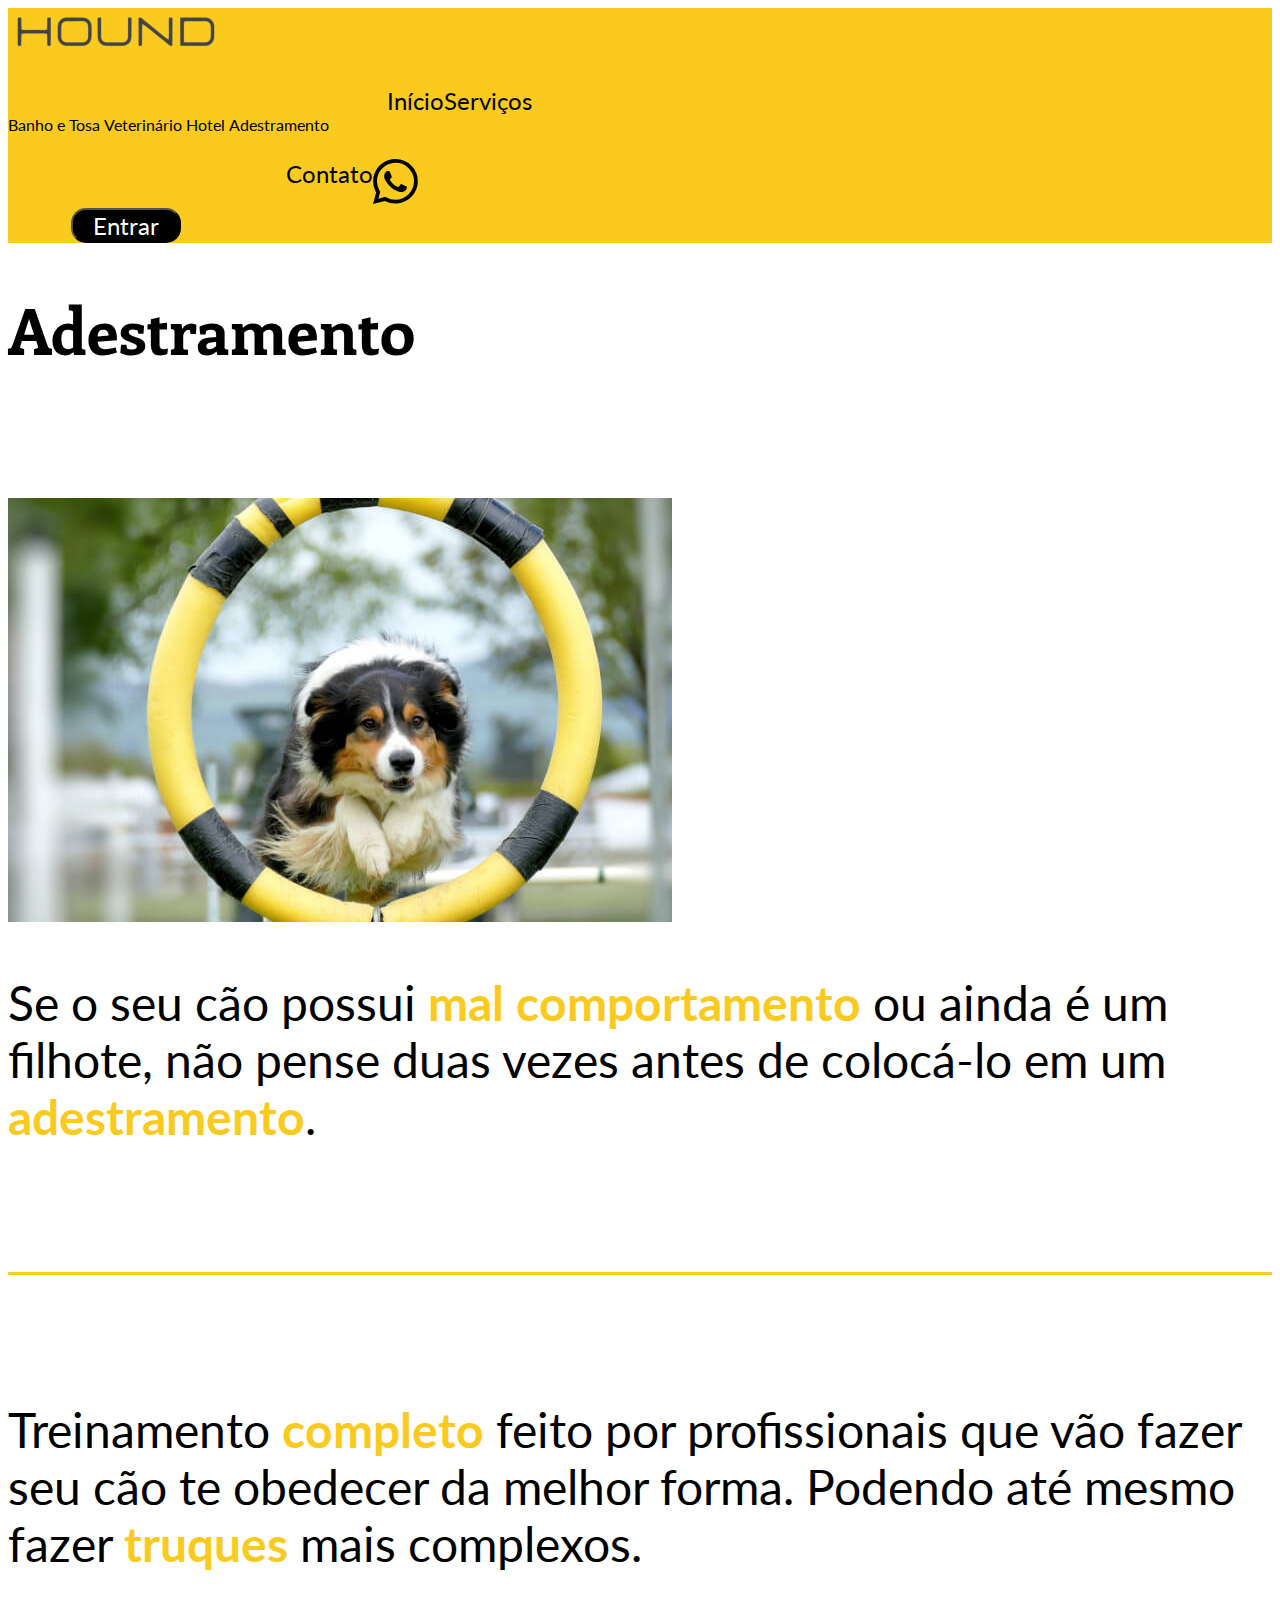
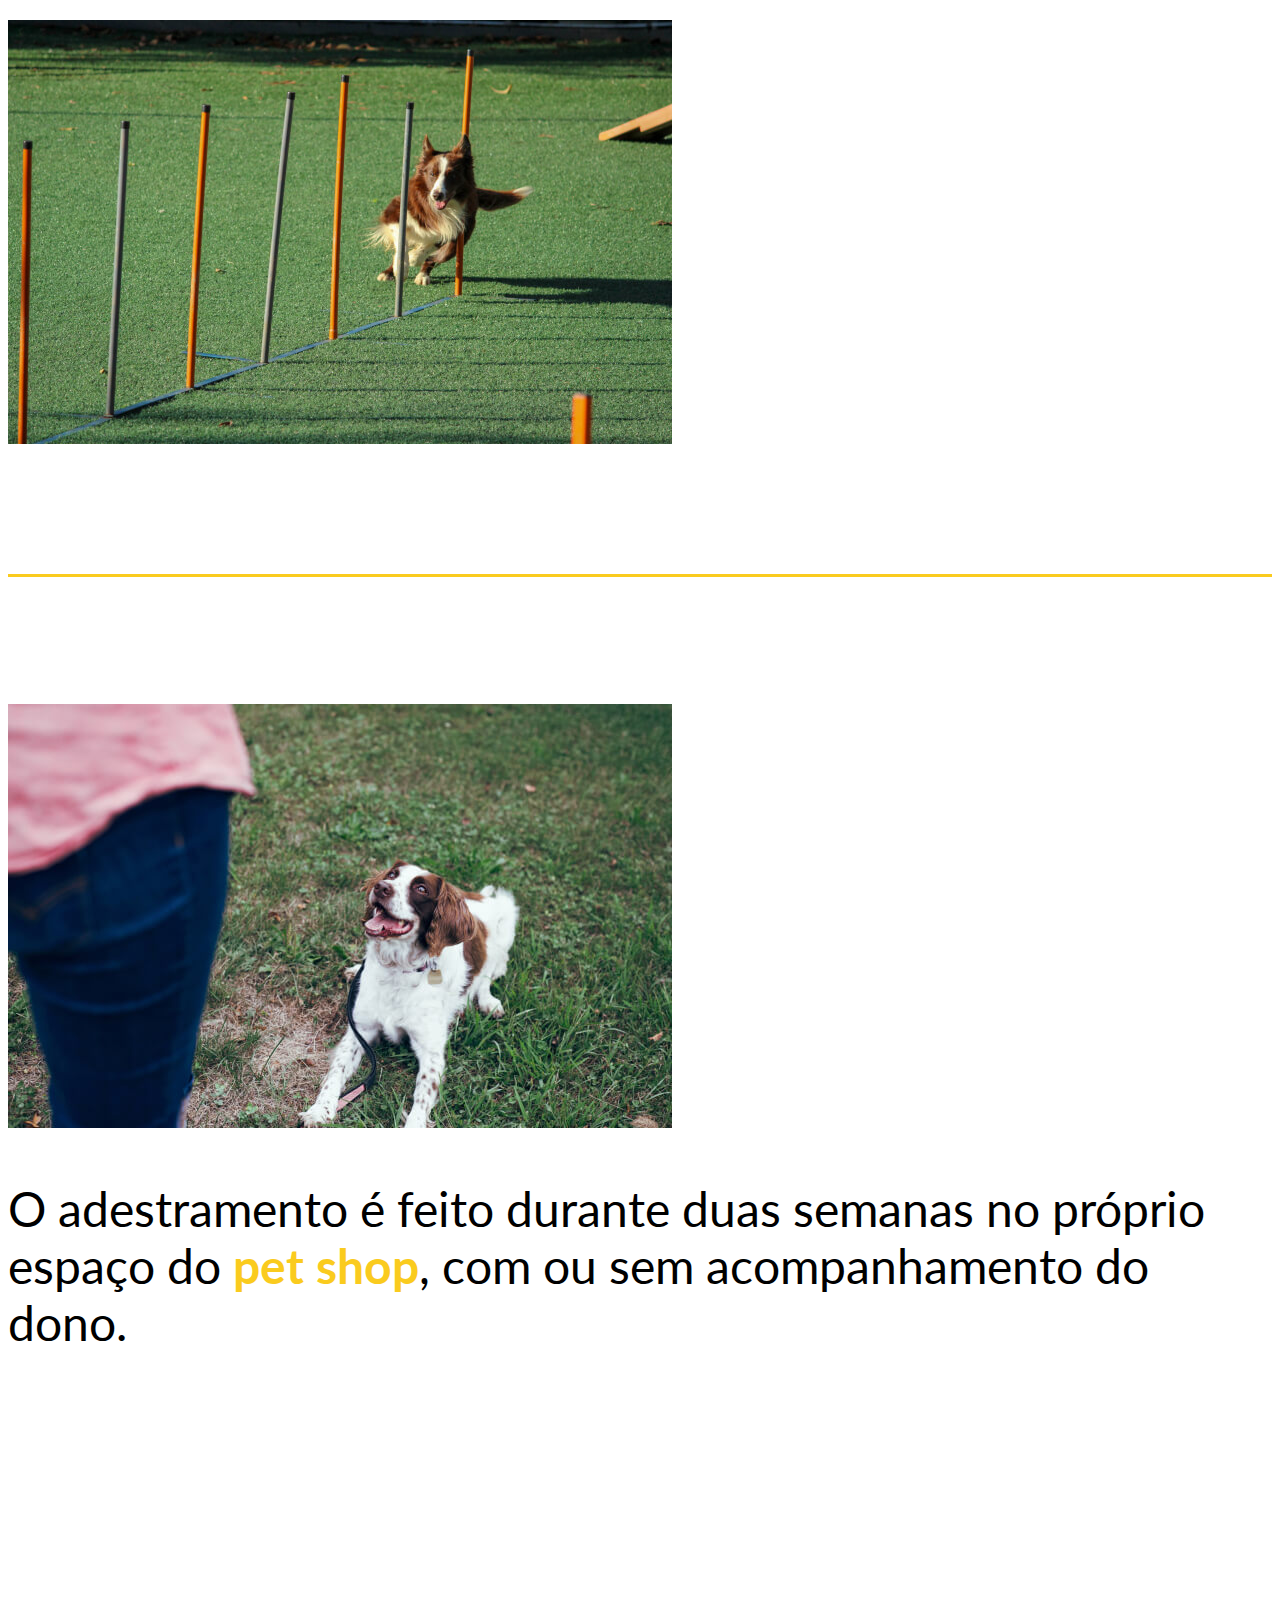
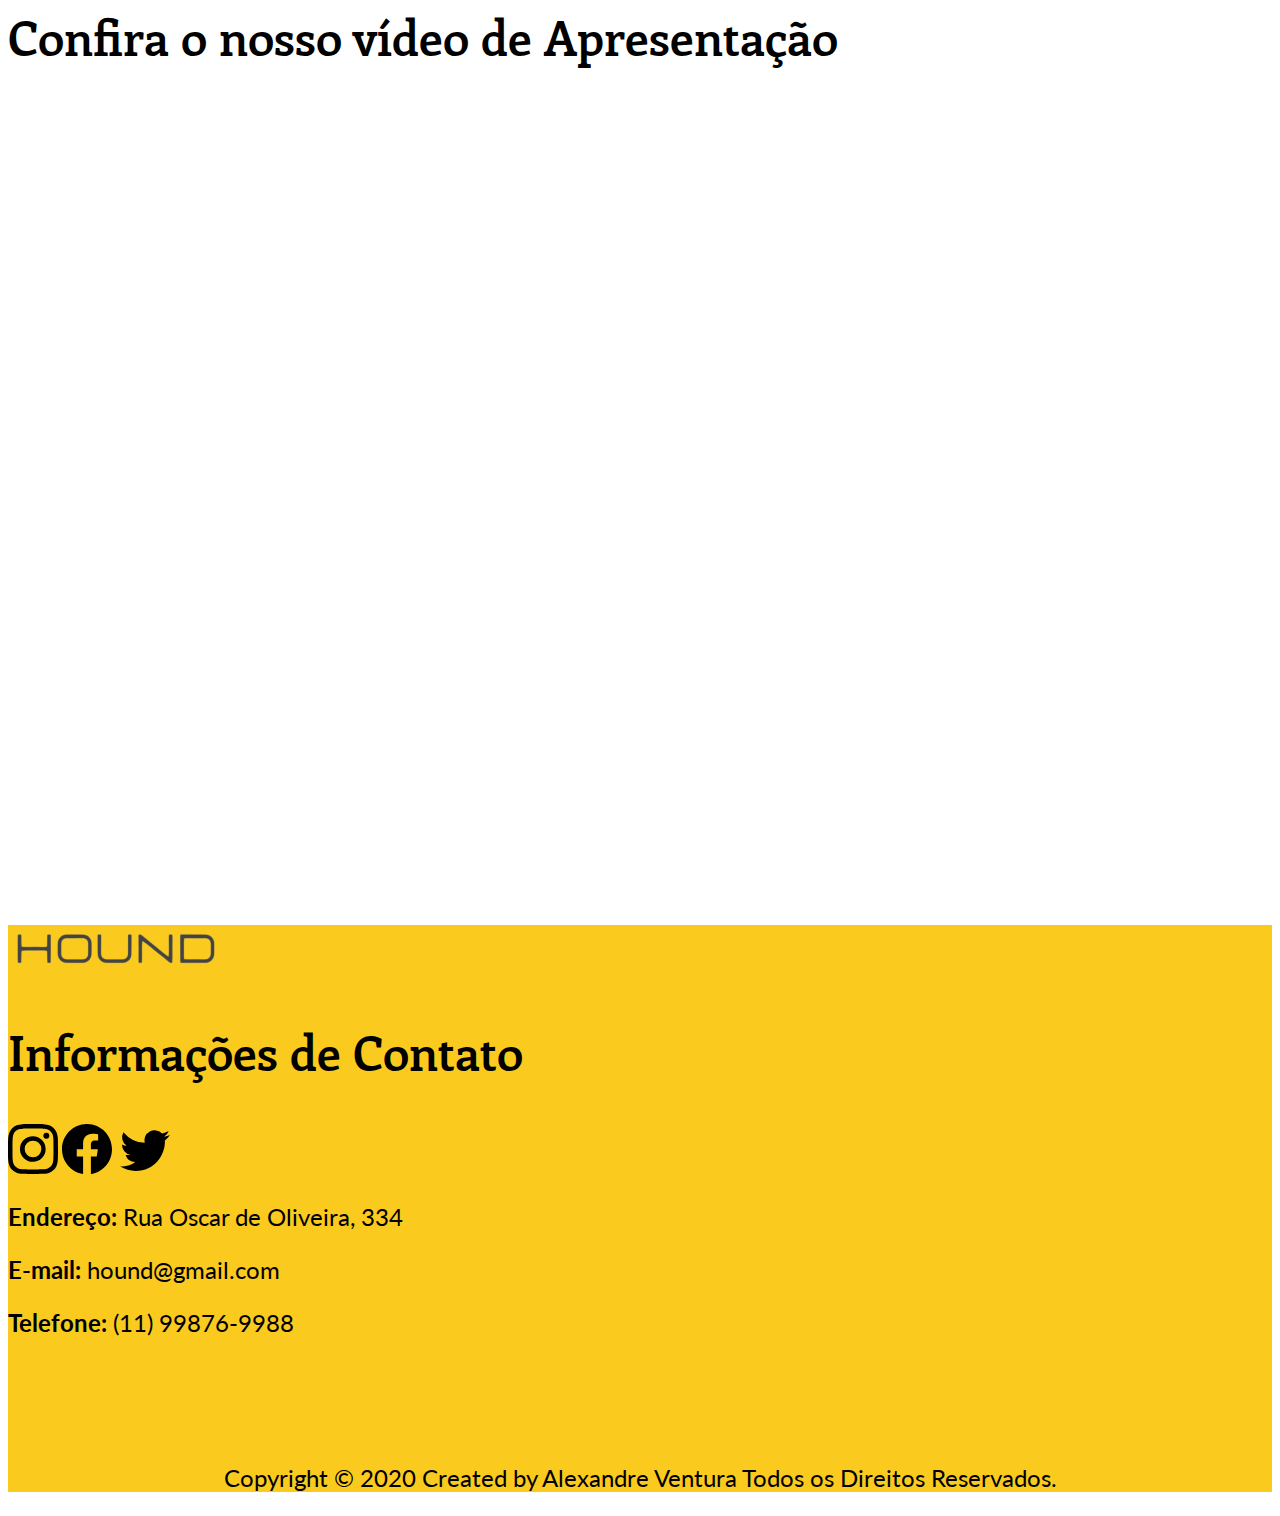
<file: adestramento.html>
<!DOCTYPE html>
<html lang="pt-br">
<head>
    <meta charset="UTF-8">
    <meta http-equiv="X-UA-Compatible" content="IE=edge">
    <meta name="viewport" content="width=device-width, initial-scale=1.0">
    <!-- CSS Bootstrap -->
    <link href="https://cdn.jsdelivr.net/npm/bootstrap@5.1.3/dist/css/bootstrap.min.css" rel="stylesheet" integrity="sha384-1BmE4kWBq78iYhFldvKuhfTAU6auU8tT94WrHftjDbrCEXSU1oBoqyl2QvZ6jIW3" crossorigin="anonymous">
    <!-- JavaScript Bootstrap -->
    <script src="https://cdn.jsdelivr.net/npm/bootstrap@5.1.3/dist/js/bootstrap.bundle.min.js" integrity="sha384-ka7Sk0Gln4gmtz2MlQnikT1wXgYsOg+OMhuP+IlRH9sENBO0LRn5q+8nbTov4+1p" crossorigin="anonymous"></script>
    <!-- Icons Bootstrap -->
    <link rel="stylesheet" href="https://cdn.jsdelivr.net/npm/bootstrap-icons@1.7.2/font/bootstrap-icons.css">
    <!-- CSS Externo -->
    <link rel="stylesheet" href="style.css">
    <link rel="shortcut icon" type="imagex/png" href="Shortcut.jpg">
    <title>Hound</title>
</head>
<body>

    <!-- Header -->
    <div id="header" class="container-fluid">
        <div class="row">
            <div class="col-lg-4 col-sm-12 col-12">
                <img src="Logo.png" alt="Logo" class="my-4 ms-4">
            </div>
            <div class="col-lg-4 col-sm-12 col-12">
                <div class="row my-4">

                    <div class="col">
                        <p class="mt-2" style="padding-left: 30%;"><a id="nav" href="index.html">Início</a></p>
                    </div>

                    <div class="col">
                        <div class="nav-item dropdown">
                            <a id="ul" class="nav-link dropdown-toggle" data-bs-toggle="dropdown" href="#">Serviços</a>
                            <div class="dropdown-menu">
                              <a id="li" class="dropdown-item" href="banho.html">Banho e Tosa</a>
                              <a id="li" class="dropdown-item" href="veterinário.html">Veterinário</a>
                              <a id="li" class="dropdown-item" href="hotel.html">Hotel</a>
                              <a id="li" class="dropdown-item" href="adestramento.html">Adestramento</a>
                            </div>
                        </div>
                    </div>

                    <div class="col">
                        <p class="mt-2" style=" padding-left: 22%;"><a id="nav" href="contato.html">Contato</a></p>
                    </div>

                </div>
            </div>
            <div style="padding-left: 15%;" class="col-lg-2 col-sm-6 col-6 my-4">
                <a id="icon" href="https://whats.link/" target="_blank"><svg xmlns="http://www.w3.org/2000/svg" width="45" height="45" fill="currentColor" class="bi bi-whatsapp" viewBox="0 0 16 16">
                    <path d="M13.601 2.326A7.854 7.854 0 0 0 7.994 0C3.627 0 .068 3.558.064 7.926c0 1.399.366 2.76 1.057 3.965L0 16l4.204-1.102a7.933 7.933 0 0 0 3.79.965h.004c4.368 0 7.926-3.558 7.93-7.93A7.898 7.898 0 0 0 13.6 2.326zM7.994 14.521a6.573 6.573 0 0 1-3.356-.92l-.24-.144-2.494.654.666-2.433-.156-.251a6.56 6.56 0 0 1-1.007-3.505c0-3.626 2.957-6.584 6.591-6.584a6.56 6.56 0 0 1 4.66 1.931 6.557 6.557 0 0 1 1.928 4.66c-.004 3.639-2.961 6.592-6.592 6.592zm3.615-4.934c-.197-.099-1.17-.578-1.353-.646-.182-.065-.315-.099-.445.099-.133.197-.513.646-.627.775-.114.133-.232.148-.43.05-.197-.1-.836-.308-1.592-.985-.59-.525-.985-1.175-1.103-1.372-.114-.198-.011-.304.088-.403.087-.088.197-.232.296-.346.1-.114.133-.198.198-.33.065-.134.034-.248-.015-.347-.05-.099-.445-1.076-.612-1.47-.16-.389-.323-.335-.445-.34-.114-.007-.247-.007-.38-.007a.729.729 0 0 0-.529.247c-.182.198-.691.677-.691 1.654 0 .977.71 1.916.81 2.049.098.133 1.394 2.132 3.383 2.992.47.205.84.326 1.129.418.475.152.904.129 1.246.08.38-.058 1.171-.48 1.338-.943.164-.464.164-.86.114-.943-.049-.084-.182-.133-.38-.232z"/>
                  </svg></a>
            </div>
            <div style="padding-left: 5%;" class="col-lg-2 col-sm-6 col-6 my-4">
                <Button>Entrar</Button>
            </div>
        </div>
    </div>

    <!-- Main -->
    <div id="" class="container">
        <div class="row mt-5">
            <div class="col">
                <h1 class="text-center">Adestramento</h1>
            </div>
        </div>
        <div style="margin-top: 10%;" class="row">
            <div class="col">
                <img src="Foto-A-1.jpg" alt="A-1">
            </div>
            <div class="col">
                <h3 class="py-5">Se o seu cão possui <strong style="color: #FACB1E;">mal comportamento</strong> ou ainda é um filhote, não  pense duas vezes antes de colocá-lo em um <strong style="color: #FACB1E;">adestramento</strong>.</h3>
            </div>
        </div>
        <div class="row">
            <div class="col">
                <hr style="border: none; height: 3px; background-color: #FACB1E; opacity: 100%; margin-top: 10%;">
            </div>
        </div>
        <div style="margin-top: 10%;" class="row">
            <div class="col">
                <h3 class="py-5">Treinamento <strong style="color: #FACB1E;">completo</strong> feito por profissionais que vão fazer seu cão te obedecer da melhor forma. Podendo até mesmo fazer <strong style="color: #FACB1E;">truques</strong> mais complexos.</h3>
            </div>
            <div class="col">
                <img src="Foto-A-2.jpg" alt="A-2">
            </div>
        </div>
        <div class="row">
            <div class="col">
                <hr style="border: none; height: 3px; background-color: #FACB1E; opacity: 100%; margin-top: 10%;">
            </div>
        </div>
        <div style="margin-top: 10%;" class="row">
            <div class="col">
                <img src="Foto-A-3.jpg" alt="A-3">
            </div>
            <div class="col">
                <h3 class="py-5">O adestramento é feito durante duas semanas no próprio espaço do <strong style="color: #FACB1E;">pet shop</strong>, com ou sem acompanhamento do dono.</h3>
            </div>
        </div>
        <div style="margin-top: 20%;" class="row text-center">
            <div class="col">
                <h2>Confira o nosso vídeo de Apresentação</h2>
            </div>
        </div>
        <div style="margin-top: 10%;" class="row">
            <div class="col text-center">
                <iframe width="80%" height="600px" src="https://www.youtube.com/embed/hpODz1wAF_k" title="YouTube video player" frameborder="0" allow="accelerometer; autoplay; clipboard-write; encrypted-media; gyroscope; picture-in-picture" allowfullscreen></iframe>
            </div>
        </div>
    </div>

    <!-- Informações de Contato -->
    <div id="informação-contato-f" class="container-fluid">
    <div id="informação-contato" class="container">
        <div style="margin-top: 10%;" class="row">
            <div class="col-lg-6 col-sm-12 col-12 mt-5">
                <img src="Logo.png" alt="Logo">
            </div>
            <div class="col-lg-6 col-sm-12 col-12 mt-5">
                <h2>Informações de Contato</h2>
            </div>
        </div>
        <div class="row">
            <div class="col-lg-6 col-sm-12 col-12 mt-5">
                <a id="icon" href="https://instagram.com/zuck?utm_medium=copy_link" target="_blank"><svg xmlns="http://www.w3.org/2000/svg" width="50" height="50" fill="currentColor" class="bi bi-instagram me-4" viewBox="0 0 16 16">
                    <path d="M8 0C5.829 0 5.556.01 4.703.048 3.85.088 3.269.222 2.76.42a3.917 3.917 0 0 0-1.417.923A3.927 3.927 0 0 0 .42 2.76C.222 3.268.087 3.85.048 4.7.01 5.555 0 5.827 0 8.001c0 2.172.01 2.444.048 3.297.04.852.174 1.433.372 1.942.205.526.478.972.923 1.417.444.445.89.719 1.416.923.51.198 1.09.333 1.942.372C5.555 15.99 5.827 16 8 16s2.444-.01 3.298-.048c.851-.04 1.434-.174 1.943-.372a3.916 3.916 0 0 0 1.416-.923c.445-.445.718-.891.923-1.417.197-.509.332-1.09.372-1.942C15.99 10.445 16 10.173 16 8s-.01-2.445-.048-3.299c-.04-.851-.175-1.433-.372-1.941a3.926 3.926 0 0 0-.923-1.417A3.911 3.911 0 0 0 13.24.42c-.51-.198-1.092-.333-1.943-.372C10.443.01 10.172 0 7.998 0h.003zm-.717 1.442h.718c2.136 0 2.389.007 3.232.046.78.035 1.204.166 1.486.275.373.145.64.319.92.599.28.28.453.546.598.92.11.281.24.705.275 1.485.039.843.047 1.096.047 3.231s-.008 2.389-.047 3.232c-.035.78-.166 1.203-.275 1.485a2.47 2.47 0 0 1-.599.919c-.28.28-.546.453-.92.598-.28.11-.704.24-1.485.276-.843.038-1.096.047-3.232.047s-2.39-.009-3.233-.047c-.78-.036-1.203-.166-1.485-.276a2.478 2.478 0 0 1-.92-.598 2.48 2.48 0 0 1-.6-.92c-.109-.281-.24-.705-.275-1.485-.038-.843-.046-1.096-.046-3.233 0-2.136.008-2.388.046-3.231.036-.78.166-1.204.276-1.486.145-.373.319-.64.599-.92.28-.28.546-.453.92-.598.282-.11.705-.24 1.485-.276.738-.034 1.024-.044 2.515-.045v.002zm4.988 1.328a.96.96 0 1 0 0 1.92.96.96 0 0 0 0-1.92zm-4.27 1.122a4.109 4.109 0 1 0 0 8.217 4.109 4.109 0 0 0 0-8.217zm0 1.441a2.667 2.667 0 1 1 0 5.334 2.667 2.667 0 0 1 0-5.334z"/>
                  </svg></a>
                  <a id="icon" href="https://www.facebook.com/zuck" target="_blank"><svg xmlns="http://www.w3.org/2000/svg" width="50" height="50" fill="currentColor" class="bi bi-facebook me-4" viewBox="0 0 16 16">
                    <path d="M16 8.049c0-4.446-3.582-8.05-8-8.05C3.58 0-.002 3.603-.002 8.05c0 4.017 2.926 7.347 6.75 7.951v-5.625h-2.03V8.05H6.75V6.275c0-2.017 1.195-3.131 3.022-3.131.876 0 1.791.157 1.791.157v1.98h-1.009c-.993 0-1.303.621-1.303 1.258v1.51h2.218l-.354 2.326H9.25V16c3.824-.604 6.75-3.934 6.75-7.951z"/>
                  </svg></a>
                  <a id="icon" href="https://twitter.com/Meta" target="_blank"><svg xmlns="http://www.w3.org/2000/svg" width="58" height="50" fill="currentColor" class="bi bi-twitter" viewBox="0 0 16 16">
                    <path d="M5.026 15c6.038 0 9.341-5.003 9.341-9.334 0-.14 0-.282-.006-.422A6.685 6.685 0 0 0 16 3.542a6.658 6.658 0 0 1-1.889.518 3.301 3.301 0 0 0 1.447-1.817 6.533 6.533 0 0 1-2.087.793A3.286 3.286 0 0 0 7.875 6.03a9.325 9.325 0 0 1-6.767-3.429 3.289 3.289 0 0 0 1.018 4.382A3.323 3.323 0 0 1 .64 6.575v.045a3.288 3.288 0 0 0 2.632 3.218 3.203 3.203 0 0 1-.865.115 3.23 3.23 0 0 1-.614-.057 3.283 3.283 0 0 0 3.067 2.277A6.588 6.588 0 0 1 .78 13.58a6.32 6.32 0 0 1-.78-.045A9.344 9.344 0 0 0 5.026 15z"/>
                  </svg></a>
            </div>
            <div class="col-lg-6 col-sm-12 col-12 mt-5">
                <p><strong>Endereço:</strong> Rua Oscar de Oliveira, 334</p>
                <p><strong>E-mail:</strong> hound@gmail.com</p>
                <p><strong>Telefone:</strong> (11) 99876-9988</p>
            </div>
        </div>
        <div class="row">
            <div id="Copyright" class="col-lg-12 col-sm-12 col-12">
                <p>Copyright © 2020 Created by Alexandre Ventura Todos os Direitos Reservados.</p>
            </div>
        </div>
    </div>
</div>
</body>
</html>
</file>
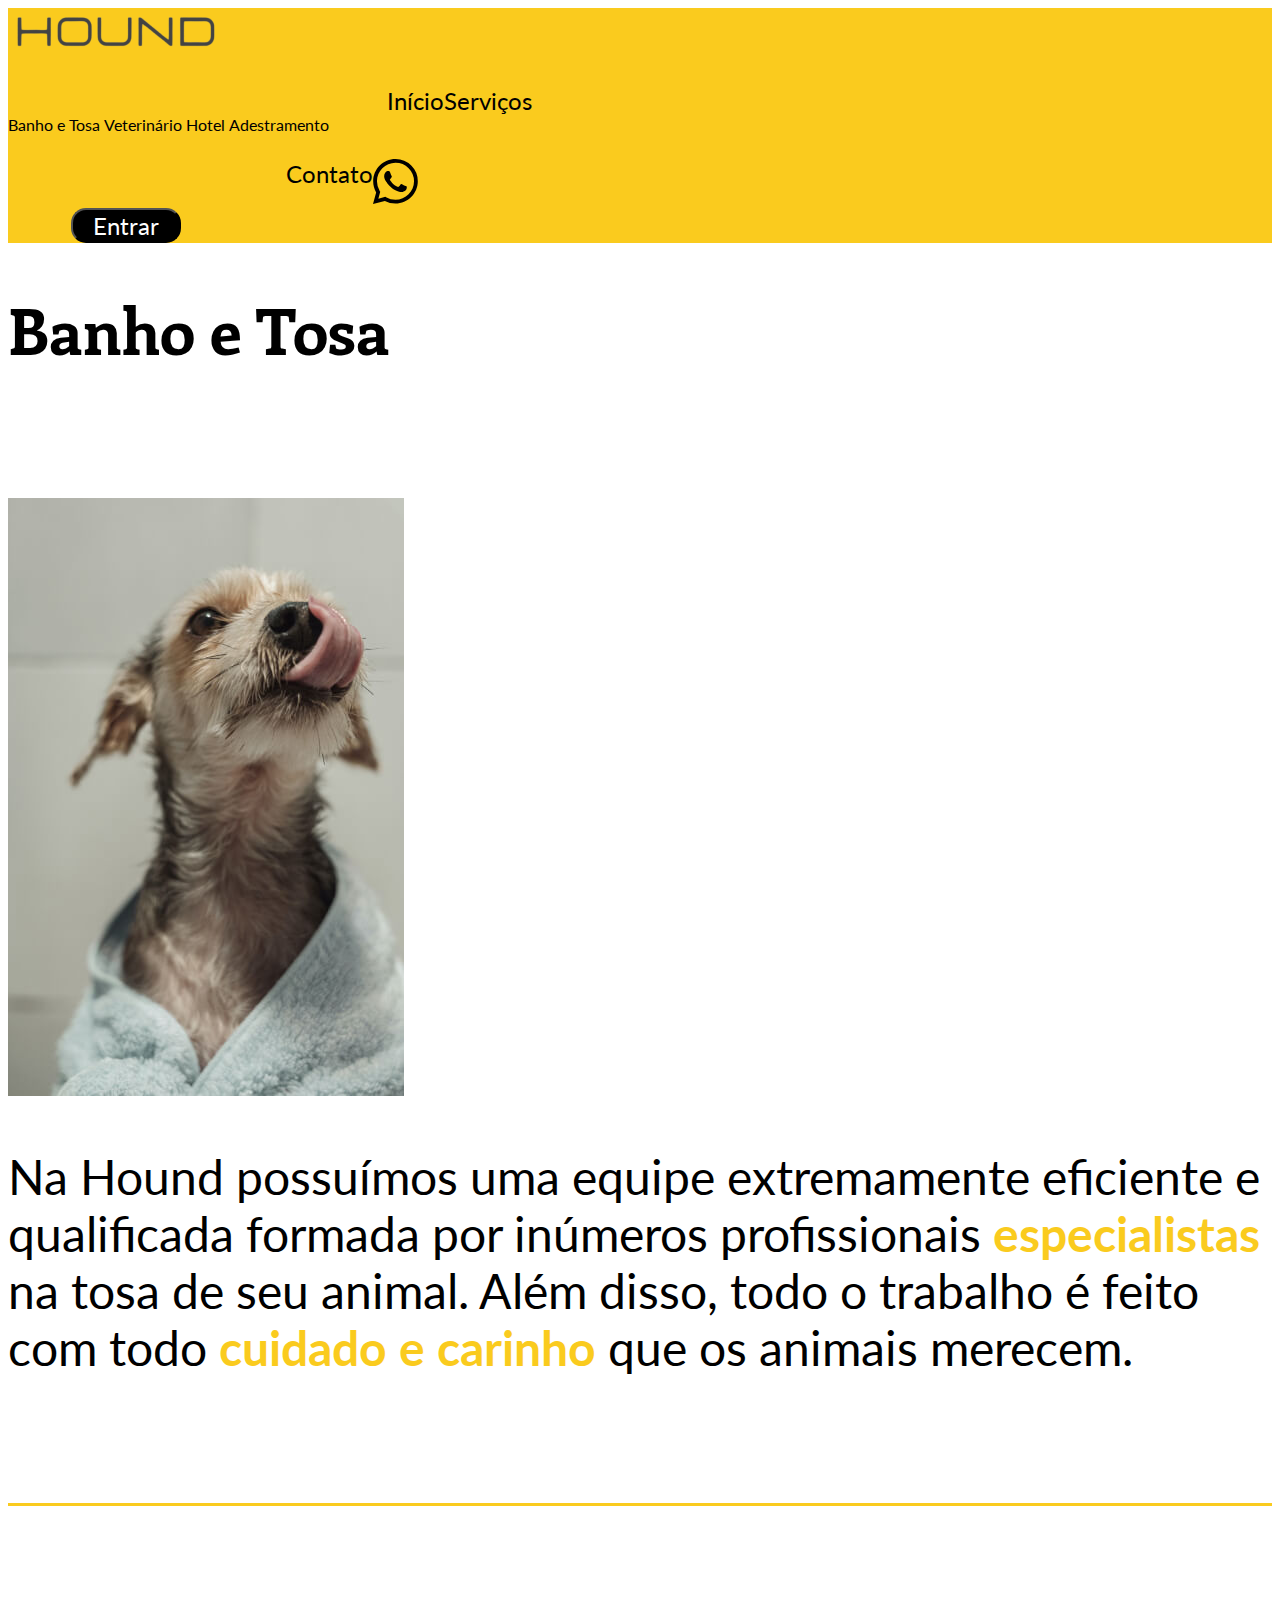
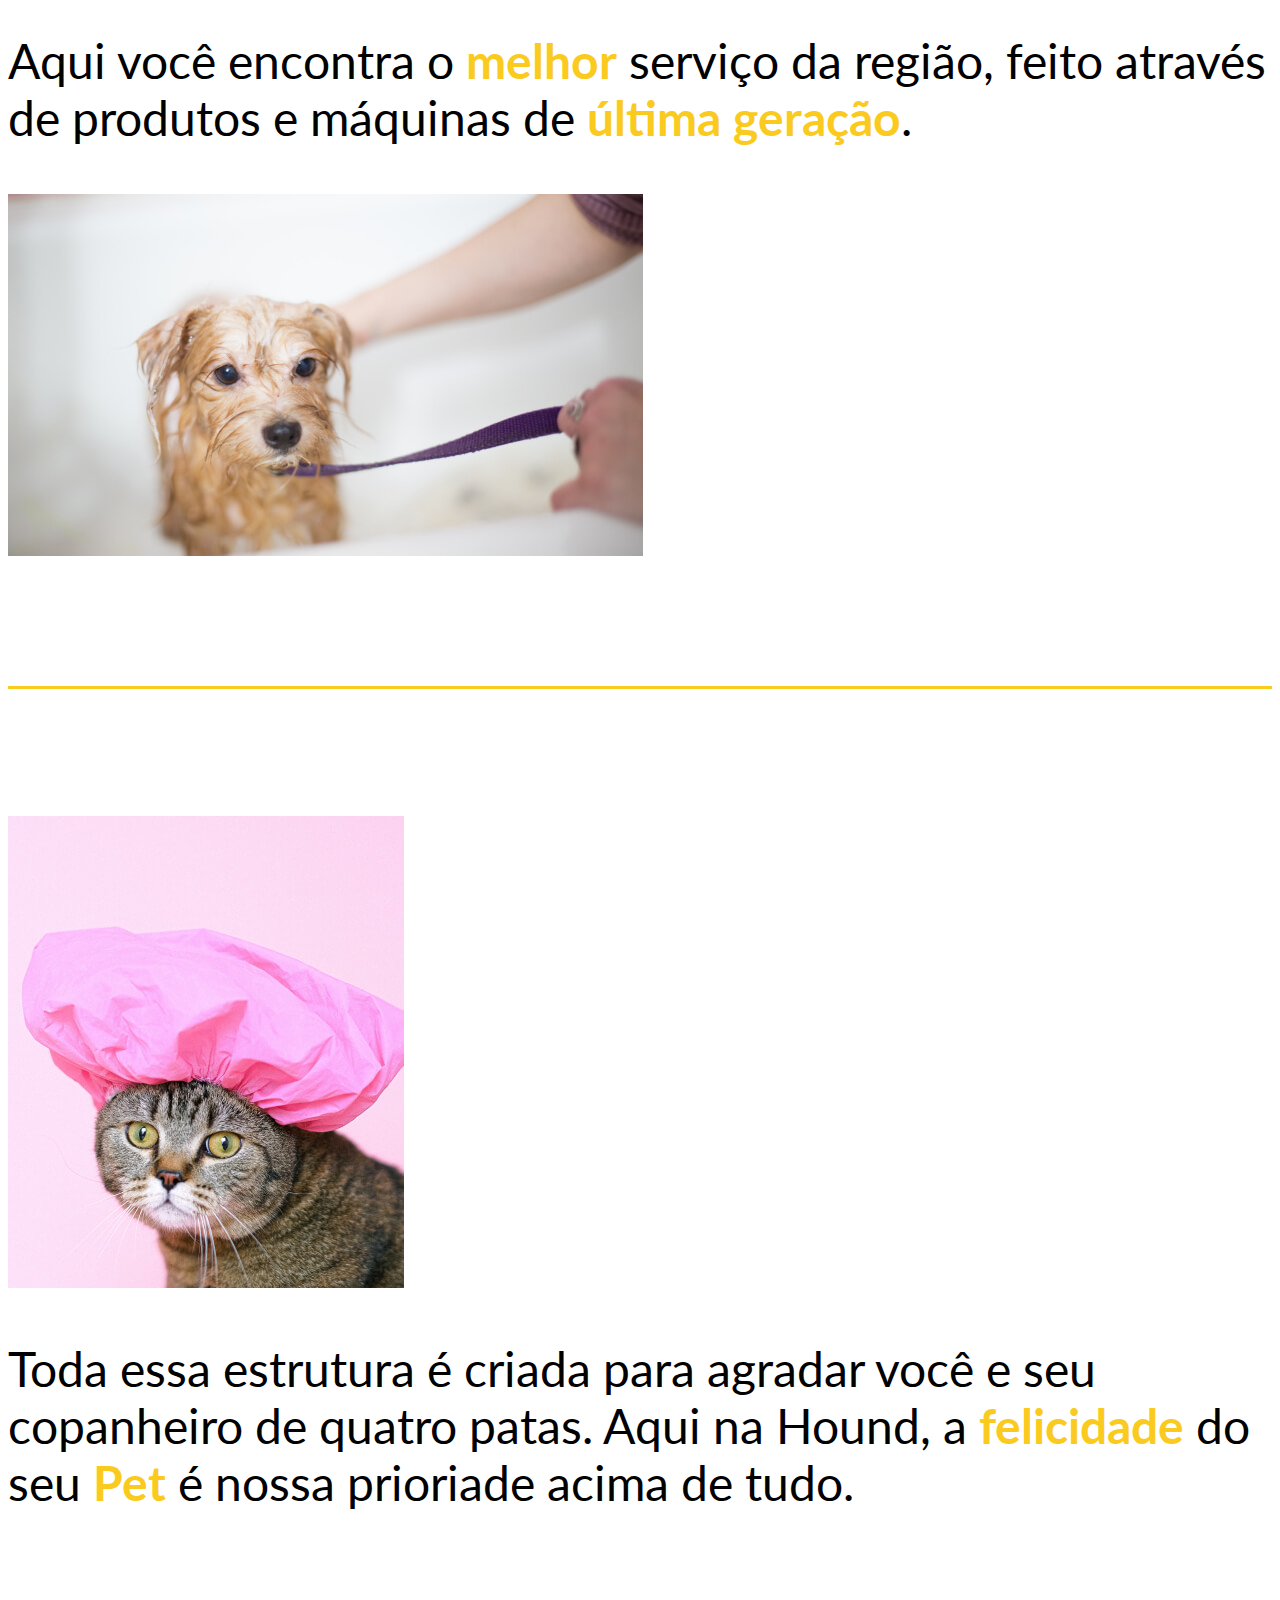
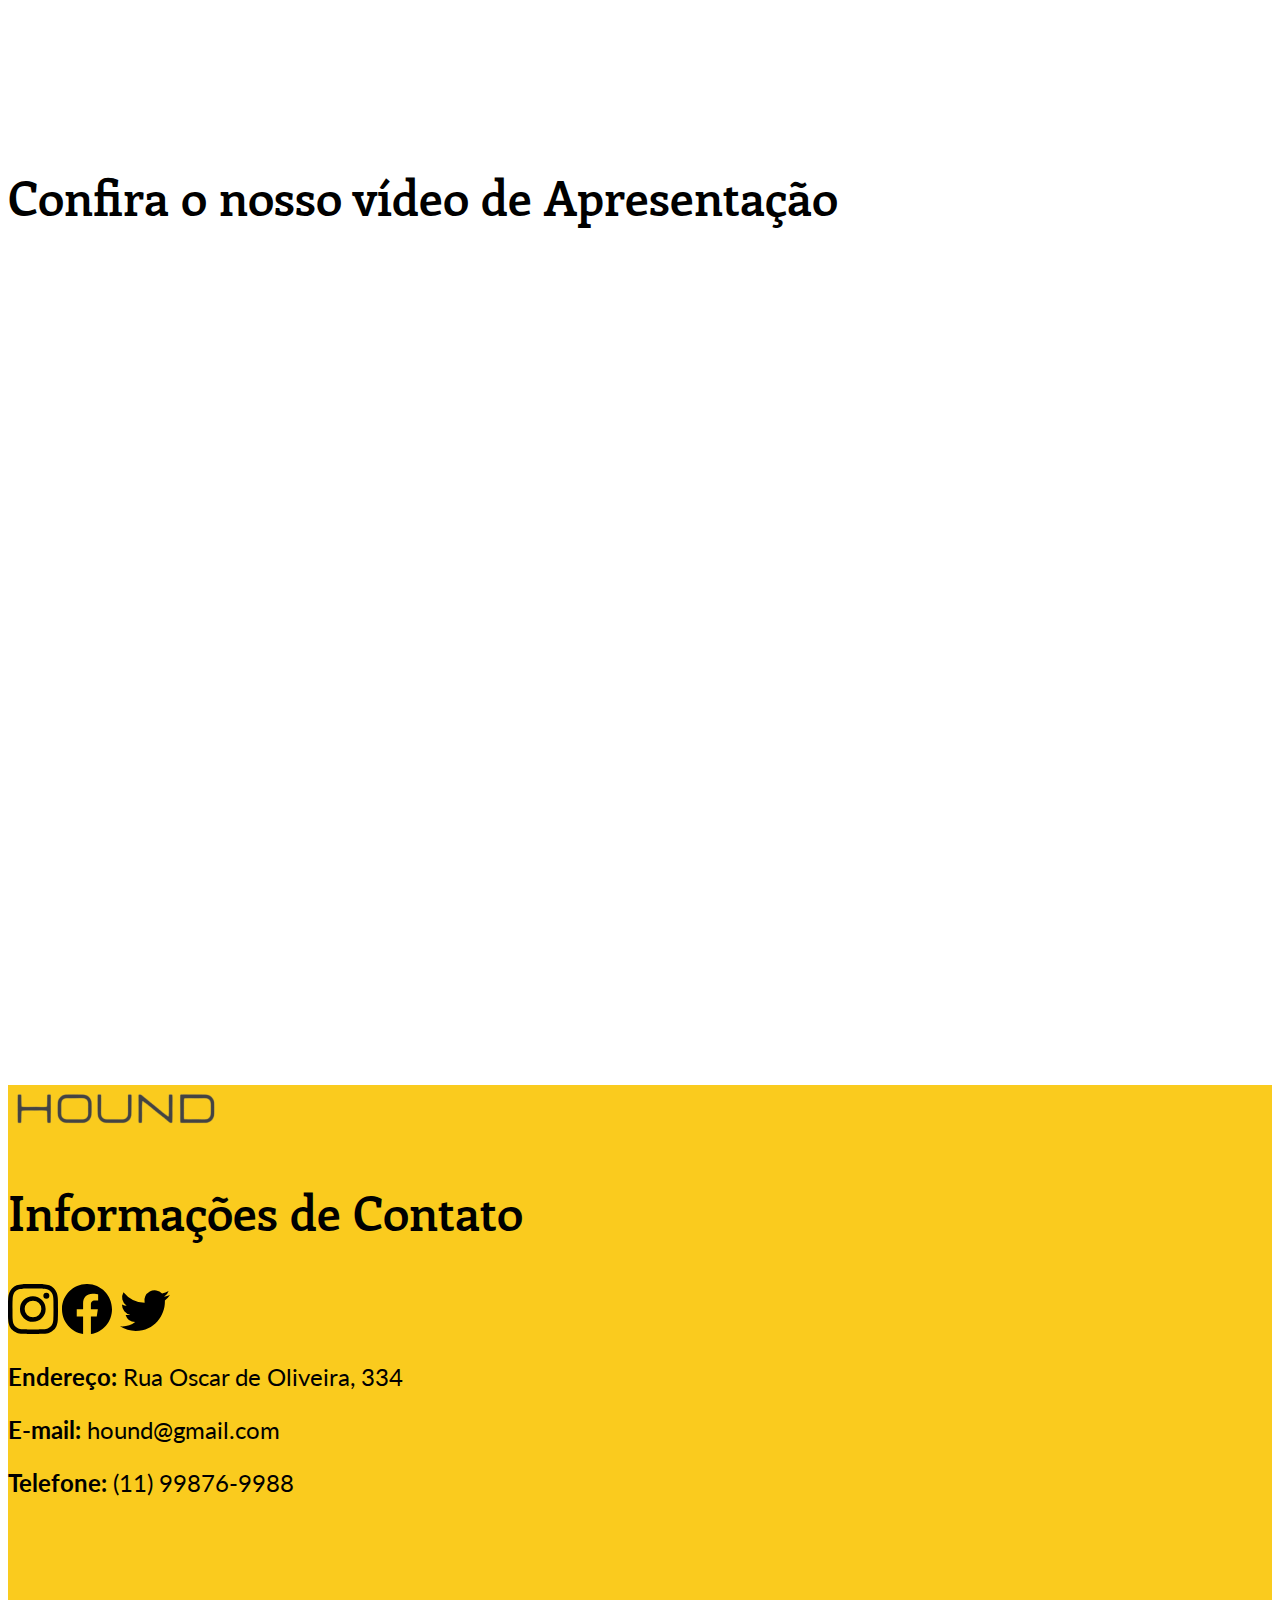
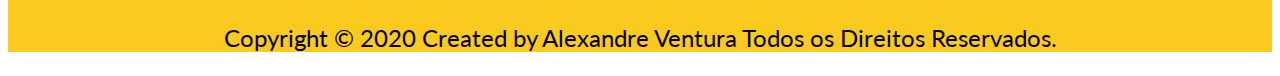
<file: banho.html>
<!DOCTYPE html>
<html lang="pt-br">
<head>
    <meta charset="UTF-8">
    <meta http-equiv="X-UA-Compatible" content="IE=edge">
    <meta name="viewport" content="width=device-width, initial-scale=1.0">
    <!-- CSS Bootstrap -->
    <link href="https://cdn.jsdelivr.net/npm/bootstrap@5.1.3/dist/css/bootstrap.min.css" rel="stylesheet" integrity="sha384-1BmE4kWBq78iYhFldvKuhfTAU6auU8tT94WrHftjDbrCEXSU1oBoqyl2QvZ6jIW3" crossorigin="anonymous">
    <!-- JavaScript Bootstrap -->
    <script src="https://cdn.jsdelivr.net/npm/bootstrap@5.1.3/dist/js/bootstrap.bundle.min.js" integrity="sha384-ka7Sk0Gln4gmtz2MlQnikT1wXgYsOg+OMhuP+IlRH9sENBO0LRn5q+8nbTov4+1p" crossorigin="anonymous"></script>
    <!-- Icons Bootstrap -->
    <link rel="stylesheet" href="https://cdn.jsdelivr.net/npm/bootstrap-icons@1.7.2/font/bootstrap-icons.css">
    <!-- CSS Externo -->
    <link rel="stylesheet" href="style.css">
    <link rel="shortcut icon" type="imagex/png" href="Shortcut.jpg">
    <title>Hound</title>
</head>
<body>

    <!-- Header -->
    <div id="header" class="container-fluid">
        <div class="row">
            <div class="col-lg-4 col-sm-12 col-12">
                <img src="Logo.png" alt="Logo" class="my-4 ms-4">
            </div>
            <div class="col-lg-4 col-sm-12 col-12">
                <div class="row my-4">

                    <div class="col">
                        <p class="mt-2" style="padding-left: 30%;"><a id="nav" href="index.html">Início</a></p>
                    </div>

                    <div class="col">
                        <div class="nav-item dropdown">
                            <a id="ul" class="nav-link dropdown-toggle" data-bs-toggle="dropdown" href="#">Serviços</a>
                            <div class="dropdown-menu">
                              <a id="li" class="dropdown-item" href="banho.html">Banho e Tosa</a>
                              <a id="li" class="dropdown-item" href="veterinário.html">Veterinário</a>
                              <a id="li" class="dropdown-item" href="hotel.html">Hotel</a>
                              <a id="li" class="dropdown-item" href="adestramento.html">Adestramento</a>
                            </div>
                        </div>
                    </div>

                    <div class="col">
                        <p class="mt-2" style=" padding-left: 22%;"><a id="nav" href="contato.html">Contato</a></p>
                    </div>

                </div>
            </div>
            <div style="padding-left: 15%;" class="col-lg-2 col-sm-6 col-6 my-4">
                <a id="icon" href="https://whats.link/" target="_blank"><svg xmlns="http://www.w3.org/2000/svg" width="45" height="45" fill="currentColor" class="bi bi-whatsapp" viewBox="0 0 16 16">
                    <path d="M13.601 2.326A7.854 7.854 0 0 0 7.994 0C3.627 0 .068 3.558.064 7.926c0 1.399.366 2.76 1.057 3.965L0 16l4.204-1.102a7.933 7.933 0 0 0 3.79.965h.004c4.368 0 7.926-3.558 7.93-7.93A7.898 7.898 0 0 0 13.6 2.326zM7.994 14.521a6.573 6.573 0 0 1-3.356-.92l-.24-.144-2.494.654.666-2.433-.156-.251a6.56 6.56 0 0 1-1.007-3.505c0-3.626 2.957-6.584 6.591-6.584a6.56 6.56 0 0 1 4.66 1.931 6.557 6.557 0 0 1 1.928 4.66c-.004 3.639-2.961 6.592-6.592 6.592zm3.615-4.934c-.197-.099-1.17-.578-1.353-.646-.182-.065-.315-.099-.445.099-.133.197-.513.646-.627.775-.114.133-.232.148-.43.05-.197-.1-.836-.308-1.592-.985-.59-.525-.985-1.175-1.103-1.372-.114-.198-.011-.304.088-.403.087-.088.197-.232.296-.346.1-.114.133-.198.198-.33.065-.134.034-.248-.015-.347-.05-.099-.445-1.076-.612-1.47-.16-.389-.323-.335-.445-.34-.114-.007-.247-.007-.38-.007a.729.729 0 0 0-.529.247c-.182.198-.691.677-.691 1.654 0 .977.71 1.916.81 2.049.098.133 1.394 2.132 3.383 2.992.47.205.84.326 1.129.418.475.152.904.129 1.246.08.38-.058 1.171-.48 1.338-.943.164-.464.164-.86.114-.943-.049-.084-.182-.133-.38-.232z"/>
                  </svg></a>
            </div>
            <div style="padding-left: 5%;" class="col-lg-2 col-sm-6 col-6 my-4">
                <Button>Entrar</Button>
            </div>
        </div>
    </div>

    <!-- Main -->
    <div id="" class="container">
        <div class="row mt-5">
            <div class="col">
                <h1 class="text-center">Banho e Tosa</h1>
            </div>
        </div>
        <div style="margin-top: 10%;" class="row">
            <div class="col">
                <img src="Foto-BT-1.jpg" alt="BT-1">
            </div>
            <div class="col">
                <h3 class="py-5">Na Hound possuímos uma equipe extremamente eficiente e qualificada formada por inúmeros profissionais <strong style="color: #FACB1E;">especialistas</strong> na tosa de seu animal. Além disso, todo o trabalho é feito com todo <strong style="color: #FACB1E;">cuidado e carinho</strong> que os animais merecem.</h3>
            </div>
        </div>
        <div class="row">
            <div class="col">
                <hr style="border: none; height: 3px; background-color: #FACB1E; opacity: 100%; margin-top: 10%;">
            </div>
        </div>
        <div style="margin-top: 10%;" class="row">
            <div class="col">
                <h3 class="py-5">Aqui você encontra o <strong style="color: #FACB1E;">melhor</strong> serviço da região, feito através de produtos e máquinas de <strong style="color: #FACB1E;">última geração</strong>.</h3>
            </div>
            <div class="col">
                <img src="Foto-BT-2.jpg" alt="BT-2">
            </div>
        </div>
        <div class="row">
            <div class="col">
                <hr style="border: none; height: 3px; background-color: #FACB1E; opacity: 100%; margin-top: 10%;">
            </div>
        </div>
        <div style="margin-top: 10%;" class="row">
            <div class="col">
                <img src="Foto-BT-3.jpg" alt="BT-3">
            </div>
            <div class="col">
                <h3 class="py-5">Toda essa estrutura é criada para agradar você e seu copanheiro de quatro patas. Aqui na Hound, a <strong style="color: #FACB1E;">felicidade</strong> do seu <strong style="color: #FACB1E;">Pet</strong> é nossa prioriade acima de tudo. </h3>
            </div>
        </div>
        <div style="margin-top: 20%;" class="row text-center">
            <div class="col">
                <h2>Confira o nosso vídeo de Apresentação</h2>
            </div>
        </div>
        <div style="margin-top: 10%;" class="row">
            <div class="col text-center">
                <iframe width="80%" height="600px" src="https://www.youtube.com/embed/tscmdi0_Op8" title="YouTube video player" frameborder="0" allow="accelerometer; autoplay; clipboard-write; encrypted-media; gyroscope; picture-in-picture" allowfullscreen></iframe>
            </div>
        </div>
    </div>

    <!-- Informações de Contato -->
    <div id="informação-contato-f" class="container-fluid">
    <div id="informação-contato" class="container">
        <div style="margin-top: 10%;" class="row">
            <div class="col-lg-6 col-sm-12 col-12 mt-5">
                <img src="Logo.png" alt="Logo">
            </div>
            <div class="col-lg-6 col-sm-12 col-12 mt-5">
                <h2>Informações de Contato</h2>
            </div>
        </div>
        <div class="row">
            <div class="col-lg-6 col-sm-12 col-12 mt-5">
                <a id="icon" href="https://instagram.com/zuck?utm_medium=copy_link" target="_blank"><svg xmlns="http://www.w3.org/2000/svg" width="50" height="50" fill="currentColor" class="bi bi-instagram me-4" viewBox="0 0 16 16">
                    <path d="M8 0C5.829 0 5.556.01 4.703.048 3.85.088 3.269.222 2.76.42a3.917 3.917 0 0 0-1.417.923A3.927 3.927 0 0 0 .42 2.76C.222 3.268.087 3.85.048 4.7.01 5.555 0 5.827 0 8.001c0 2.172.01 2.444.048 3.297.04.852.174 1.433.372 1.942.205.526.478.972.923 1.417.444.445.89.719 1.416.923.51.198 1.09.333 1.942.372C5.555 15.99 5.827 16 8 16s2.444-.01 3.298-.048c.851-.04 1.434-.174 1.943-.372a3.916 3.916 0 0 0 1.416-.923c.445-.445.718-.891.923-1.417.197-.509.332-1.09.372-1.942C15.99 10.445 16 10.173 16 8s-.01-2.445-.048-3.299c-.04-.851-.175-1.433-.372-1.941a3.926 3.926 0 0 0-.923-1.417A3.911 3.911 0 0 0 13.24.42c-.51-.198-1.092-.333-1.943-.372C10.443.01 10.172 0 7.998 0h.003zm-.717 1.442h.718c2.136 0 2.389.007 3.232.046.78.035 1.204.166 1.486.275.373.145.64.319.92.599.28.28.453.546.598.92.11.281.24.705.275 1.485.039.843.047 1.096.047 3.231s-.008 2.389-.047 3.232c-.035.78-.166 1.203-.275 1.485a2.47 2.47 0 0 1-.599.919c-.28.28-.546.453-.92.598-.28.11-.704.24-1.485.276-.843.038-1.096.047-3.232.047s-2.39-.009-3.233-.047c-.78-.036-1.203-.166-1.485-.276a2.478 2.478 0 0 1-.92-.598 2.48 2.48 0 0 1-.6-.92c-.109-.281-.24-.705-.275-1.485-.038-.843-.046-1.096-.046-3.233 0-2.136.008-2.388.046-3.231.036-.78.166-1.204.276-1.486.145-.373.319-.64.599-.92.28-.28.546-.453.92-.598.282-.11.705-.24 1.485-.276.738-.034 1.024-.044 2.515-.045v.002zm4.988 1.328a.96.96 0 1 0 0 1.92.96.96 0 0 0 0-1.92zm-4.27 1.122a4.109 4.109 0 1 0 0 8.217 4.109 4.109 0 0 0 0-8.217zm0 1.441a2.667 2.667 0 1 1 0 5.334 2.667 2.667 0 0 1 0-5.334z"/>
                  </svg></a>
                  <a id="icon" href="https://www.facebook.com/zuck" target="_blank"><svg xmlns="http://www.w3.org/2000/svg" width="50" height="50" fill="currentColor" class="bi bi-facebook me-4" viewBox="0 0 16 16">
                    <path d="M16 8.049c0-4.446-3.582-8.05-8-8.05C3.58 0-.002 3.603-.002 8.05c0 4.017 2.926 7.347 6.75 7.951v-5.625h-2.03V8.05H6.75V6.275c0-2.017 1.195-3.131 3.022-3.131.876 0 1.791.157 1.791.157v1.98h-1.009c-.993 0-1.303.621-1.303 1.258v1.51h2.218l-.354 2.326H9.25V16c3.824-.604 6.75-3.934 6.75-7.951z"/>
                  </svg></a>
                  <a id="icon" href="https://twitter.com/Meta" target="_blank"><svg xmlns="http://www.w3.org/2000/svg" width="58" height="50" fill="currentColor" class="bi bi-twitter" viewBox="0 0 16 16">
                    <path d="M5.026 15c6.038 0 9.341-5.003 9.341-9.334 0-.14 0-.282-.006-.422A6.685 6.685 0 0 0 16 3.542a6.658 6.658 0 0 1-1.889.518 3.301 3.301 0 0 0 1.447-1.817 6.533 6.533 0 0 1-2.087.793A3.286 3.286 0 0 0 7.875 6.03a9.325 9.325 0 0 1-6.767-3.429 3.289 3.289 0 0 0 1.018 4.382A3.323 3.323 0 0 1 .64 6.575v.045a3.288 3.288 0 0 0 2.632 3.218 3.203 3.203 0 0 1-.865.115 3.23 3.23 0 0 1-.614-.057 3.283 3.283 0 0 0 3.067 2.277A6.588 6.588 0 0 1 .78 13.58a6.32 6.32 0 0 1-.78-.045A9.344 9.344 0 0 0 5.026 15z"/>
                  </svg></a>
            </div>
            <div class="col-lg-6 col-sm-12 col-12 mt-5">
                <p><strong>Endereço:</strong> Rua Oscar de Oliveira, 334</p>
                <p><strong>E-mail:</strong> hound@gmail.com</p>
                <p><strong>Telefone:</strong> (11) 99876-9988</p>
            </div>
        </div>
        <div class="row">
            <div id="Copyright" class="col-lg-12 col-sm-12 col-12">
                <p>Copyright © 2020 Created by Alexandre Ventura Todos os Direitos Reservados.</p>
            </div>
        </div>
    </div>
</div>
</body>
</html>
</file>
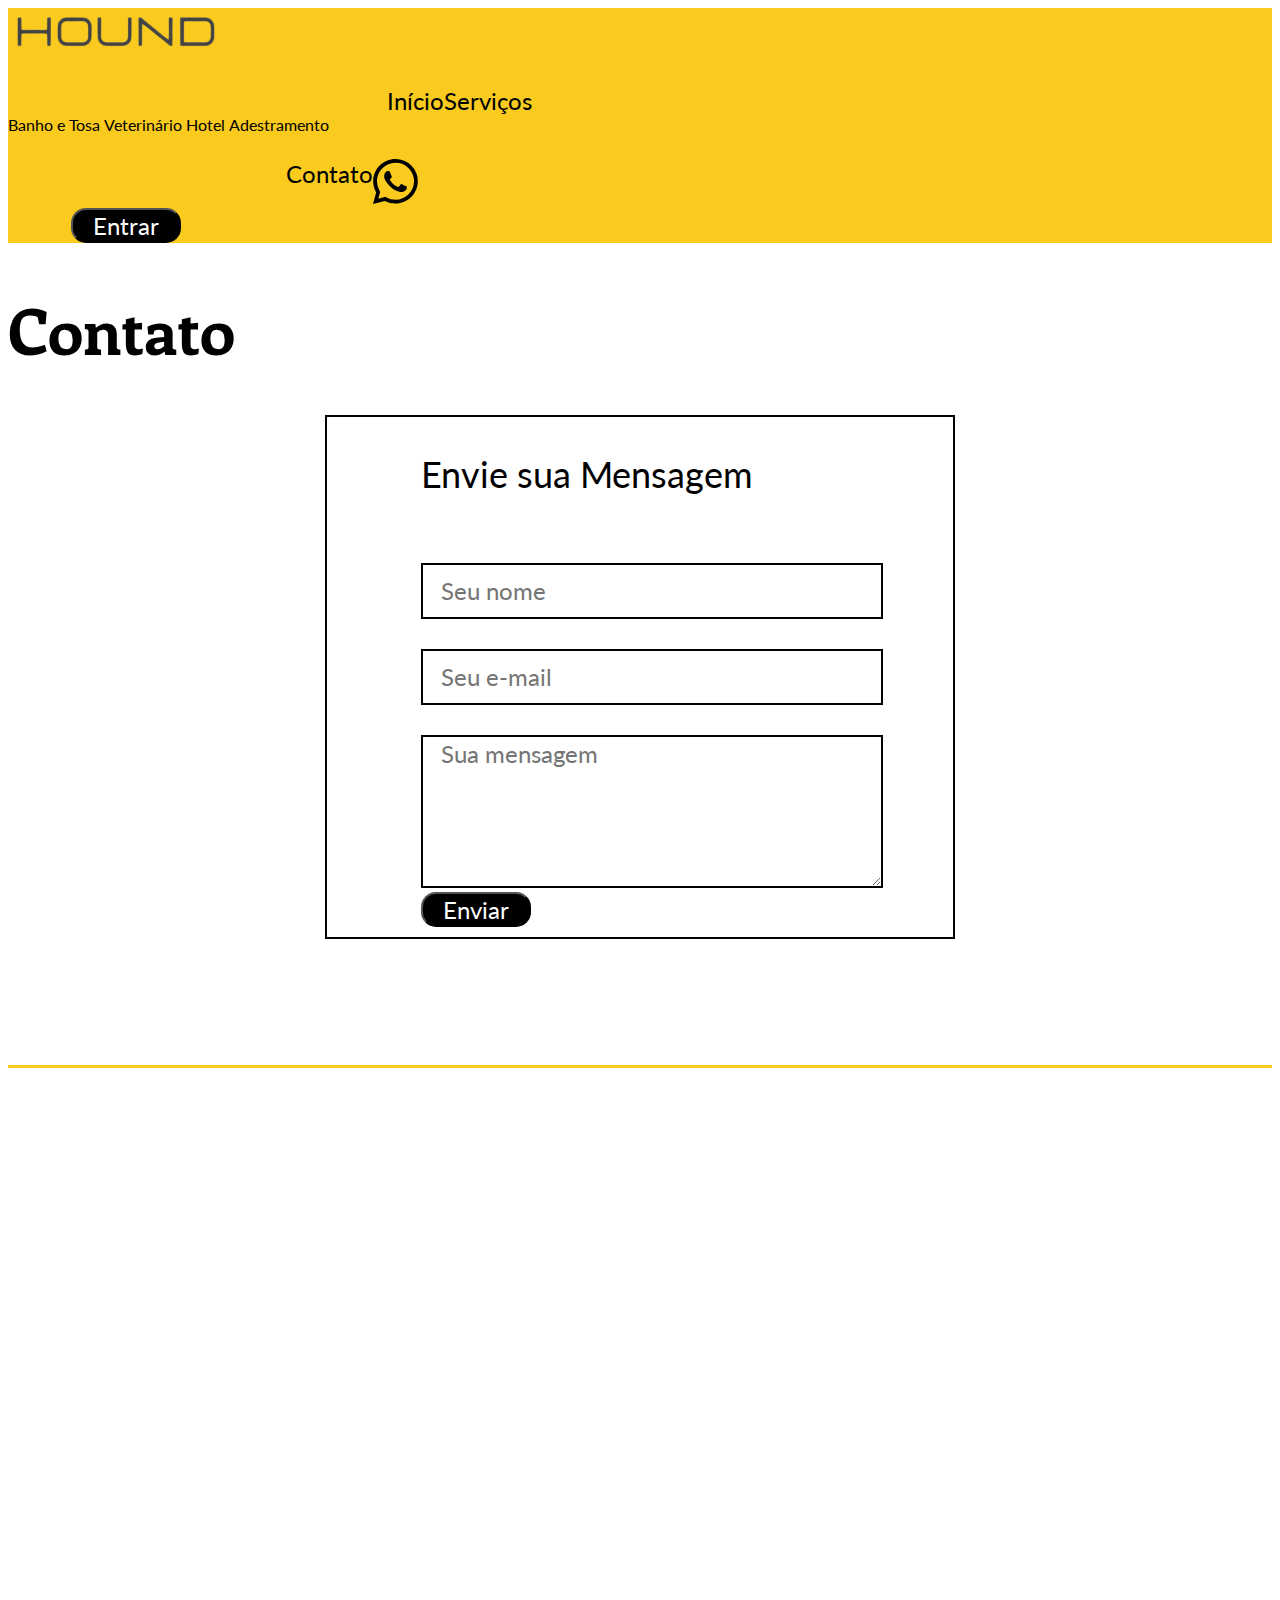
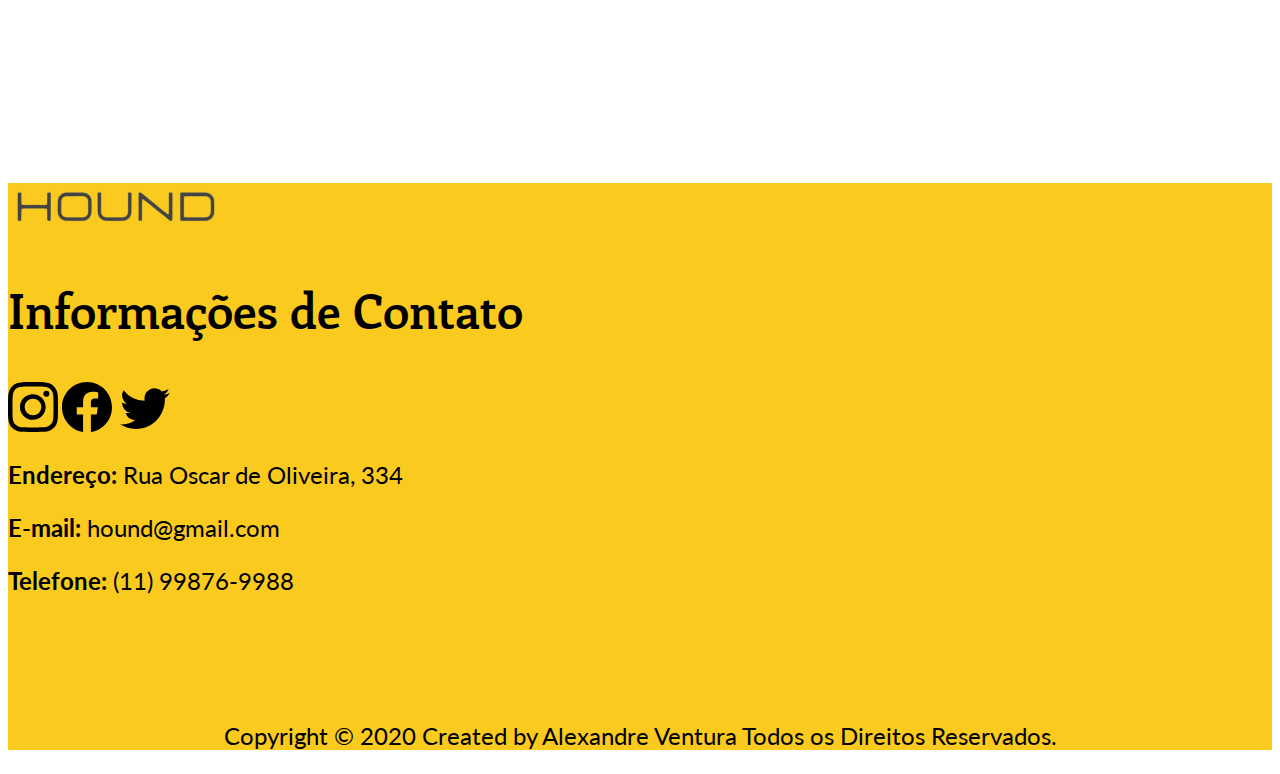
<file: contato.html>
<!DOCTYPE html>
<html lang="pt-br">
<head>
    <meta charset="UTF-8">
    <meta http-equiv="X-UA-Compatible" content="IE=edge">
    <meta name="viewport" content="width=device-width, initial-scale=1.0">
    <!-- CSS Bootstrap -->
    <link href="https://cdn.jsdelivr.net/npm/bootstrap@5.1.3/dist/css/bootstrap.min.css" rel="stylesheet" integrity="sha384-1BmE4kWBq78iYhFldvKuhfTAU6auU8tT94WrHftjDbrCEXSU1oBoqyl2QvZ6jIW3" crossorigin="anonymous">
    <!-- JavaScript Bootstrap -->
    <script src="https://cdn.jsdelivr.net/npm/bootstrap@5.1.3/dist/js/bootstrap.bundle.min.js" integrity="sha384-ka7Sk0Gln4gmtz2MlQnikT1wXgYsOg+OMhuP+IlRH9sENBO0LRn5q+8nbTov4+1p" crossorigin="anonymous"></script>
    <!-- Icons Bootstrap -->
    <link rel="stylesheet" href="https://cdn.jsdelivr.net/npm/bootstrap-icons@1.7.2/font/bootstrap-icons.css">
    <!-- CSS Externo -->
    <link rel="stylesheet" href="style.css">
    <link rel="shortcut icon" type="imagex/png" href="Shortcut.jpg">
    <title>Hound</title>
</head>
<body>

    <!-- Header -->
    <div id="header" class="container-fluid">
        <div class="row">
            <div class="col-lg-4 col-sm-12 col-12">
                <img src="Logo.png" alt="Logo" class="my-4 ms-4">
            </div>
            <div class="col-lg-4 col-sm-12 col-12">
                <div class="row my-4">

                    <div class="col">
                        <p class="mt-2" style="padding-left: 30%;"><a id="nav" href="index.html">Início</a></p>
                    </div>

                    <div class="col">
                        <div class="nav-item dropdown">
                            <a id="ul" class="nav-link dropdown-toggle" data-bs-toggle="dropdown" href="#">Serviços</a>
                            <div class="dropdown-menu">
                              <a id="li" class="dropdown-item" href="banho.html">Banho e Tosa</a>
                              <a id="li" class="dropdown-item" href="veterinário.html">Veterinário</a>
                              <a id="li" class="dropdown-item" href="hotel.html">Hotel</a>
                              <a id="li" class="dropdown-item" href="adestramento.html">Adestramento</a>
                            </div>
                        </div>
                    </div>

                    <div class="col">
                        <p class="mt-2" style=" padding-left: 22%;"><a id="nav" href="contato.html">Contato</a></p>
                    </div>

                </div>
            </div>
            <div style="padding-left: 15%;" class="col-lg-2 col-sm-6 col-6 my-4">
                <a id="icon" href="https://whats.link/" target="_blank"><svg xmlns="http://www.w3.org/2000/svg" width="45" height="45" fill="currentColor" class="bi bi-whatsapp" viewBox="0 0 16 16">
                    <path d="M13.601 2.326A7.854 7.854 0 0 0 7.994 0C3.627 0 .068 3.558.064 7.926c0 1.399.366 2.76 1.057 3.965L0 16l4.204-1.102a7.933 7.933 0 0 0 3.79.965h.004c4.368 0 7.926-3.558 7.93-7.93A7.898 7.898 0 0 0 13.6 2.326zM7.994 14.521a6.573 6.573 0 0 1-3.356-.92l-.24-.144-2.494.654.666-2.433-.156-.251a6.56 6.56 0 0 1-1.007-3.505c0-3.626 2.957-6.584 6.591-6.584a6.56 6.56 0 0 1 4.66 1.931 6.557 6.557 0 0 1 1.928 4.66c-.004 3.639-2.961 6.592-6.592 6.592zm3.615-4.934c-.197-.099-1.17-.578-1.353-.646-.182-.065-.315-.099-.445.099-.133.197-.513.646-.627.775-.114.133-.232.148-.43.05-.197-.1-.836-.308-1.592-.985-.59-.525-.985-1.175-1.103-1.372-.114-.198-.011-.304.088-.403.087-.088.197-.232.296-.346.1-.114.133-.198.198-.33.065-.134.034-.248-.015-.347-.05-.099-.445-1.076-.612-1.47-.16-.389-.323-.335-.445-.34-.114-.007-.247-.007-.38-.007a.729.729 0 0 0-.529.247c-.182.198-.691.677-.691 1.654 0 .977.71 1.916.81 2.049.098.133 1.394 2.132 3.383 2.992.47.205.84.326 1.129.418.475.152.904.129 1.246.08.38-.058 1.171-.48 1.338-.943.164-.464.164-.86.114-.943-.049-.084-.182-.133-.38-.232z"/>
                  </svg></a>
            </div>
            <div style="padding-left: 5%;" class="col-lg-2 col-sm-6 col-6 my-4">
                <Button>Entrar</Button>
            </div>
        </div>
    </div>

    <!-- Main -->
    <div id="Main-Contato" class="container">
        <div class="row mt-5">
            <div class="col text-center">
                <h1>Contato</h1>
            </div>
        </div>
        <div class="row mt-5">
            <div class="col">
                <div>
                    <form>
                        <fieldset id="field">
                            <div>
                                <p style="font-family: 'Lato', sans-serif; font-weight: 400; font-size: 36px; margin-left: 10%; margin-top: 5%; margin-left: 82px;">Envie sua Mensagem</p>
                            </div>
                            <div>
                                <input type="text" id="nome" placeholder="Seu nome">
                            </div>
                            <div>
                                <input type="text" id="email" placeholder="Seu e-mail">
                            </div>
                            <div>
                                <textarea name="mensagem" id="mensagem" cols="30" rows="5" placeholder="Sua mensagem"></textarea>
                            </div>
                            <div>
                                <button class="my-4" style="margin-left: 82px;">Enviar</button>
                            </div>
                        </fieldset>
                    </form>
                </div>    
            </div>
        </div>
        <div class="row">
            <hr style="border: none; height: 3px; background-color: #FACB1E; opacity: 100%; margin-top: 10%;">
        </div>
        <div class="row">
            <div class="col text-center">
                <iframe id="mapa" src="https://www.google.com/maps/embed?pb=!1m18!1m12!1m3!1d14628.71230270733!2d-46.674772968989735!3d-23.56204703613479!2m3!1f0!2f0!3f0!3m2!1i1024!2i768!4f13.1!3m3!1m2!1s0x94ce59cde6ac45f5%3A0x6ec58036b0079743!2sCerqueira%20C%C3%A9sar%2C%20S%C3%A3o%20Paulo%20-%20SP!5e0!3m2!1spt-BR!2sbr!4v1639618503879!5m2!1spt-BR!2sbr" height="450" style="border:0;" allowfullscreen="" loading="lazy"></iframe>
            </div>
        </div>
    </div>

    <!-- Informações de Contato -->
    <div style="margin-top: 10%;" id="informação-contato-f" class="container-fluid">
    <div id="informação-contato" class="container">
        <div class="row">
            <div class="col-lg-6 col-sm-12 col-12 mt-5">
                <img src="Logo.png" alt="Logo">
            </div>
            <div class="col-lg-6 col-sm-12 col-12 mt-5">
                <h2>Informações de Contato</h2>
            </div>
        </div>
        <div class="row">
            <div class="col-lg-6 col-sm-12 col-12 mt-5">
                <a id="icon" href="https://instagram.com/zuck?utm_medium=copy_link" target="_blank"><svg xmlns="http://www.w3.org/2000/svg" width="50" height="50" fill="currentColor" class="bi bi-instagram me-4" viewBox="0 0 16 16">
                    <path d="M8 0C5.829 0 5.556.01 4.703.048 3.85.088 3.269.222 2.76.42a3.917 3.917 0 0 0-1.417.923A3.927 3.927 0 0 0 .42 2.76C.222 3.268.087 3.85.048 4.7.01 5.555 0 5.827 0 8.001c0 2.172.01 2.444.048 3.297.04.852.174 1.433.372 1.942.205.526.478.972.923 1.417.444.445.89.719 1.416.923.51.198 1.09.333 1.942.372C5.555 15.99 5.827 16 8 16s2.444-.01 3.298-.048c.851-.04 1.434-.174 1.943-.372a3.916 3.916 0 0 0 1.416-.923c.445-.445.718-.891.923-1.417.197-.509.332-1.09.372-1.942C15.99 10.445 16 10.173 16 8s-.01-2.445-.048-3.299c-.04-.851-.175-1.433-.372-1.941a3.926 3.926 0 0 0-.923-1.417A3.911 3.911 0 0 0 13.24.42c-.51-.198-1.092-.333-1.943-.372C10.443.01 10.172 0 7.998 0h.003zm-.717 1.442h.718c2.136 0 2.389.007 3.232.046.78.035 1.204.166 1.486.275.373.145.64.319.92.599.28.28.453.546.598.92.11.281.24.705.275 1.485.039.843.047 1.096.047 3.231s-.008 2.389-.047 3.232c-.035.78-.166 1.203-.275 1.485a2.47 2.47 0 0 1-.599.919c-.28.28-.546.453-.92.598-.28.11-.704.24-1.485.276-.843.038-1.096.047-3.232.047s-2.39-.009-3.233-.047c-.78-.036-1.203-.166-1.485-.276a2.478 2.478 0 0 1-.92-.598 2.48 2.48 0 0 1-.6-.92c-.109-.281-.24-.705-.275-1.485-.038-.843-.046-1.096-.046-3.233 0-2.136.008-2.388.046-3.231.036-.78.166-1.204.276-1.486.145-.373.319-.64.599-.92.28-.28.546-.453.92-.598.282-.11.705-.24 1.485-.276.738-.034 1.024-.044 2.515-.045v.002zm4.988 1.328a.96.96 0 1 0 0 1.92.96.96 0 0 0 0-1.92zm-4.27 1.122a4.109 4.109 0 1 0 0 8.217 4.109 4.109 0 0 0 0-8.217zm0 1.441a2.667 2.667 0 1 1 0 5.334 2.667 2.667 0 0 1 0-5.334z"/>
                  </svg></a>
                  <a id="icon" href="https://www.facebook.com/zuck" target="_blank"><svg xmlns="http://www.w3.org/2000/svg" width="50" height="50" fill="currentColor" class="bi bi-facebook me-4" viewBox="0 0 16 16">
                    <path d="M16 8.049c0-4.446-3.582-8.05-8-8.05C3.58 0-.002 3.603-.002 8.05c0 4.017 2.926 7.347 6.75 7.951v-5.625h-2.03V8.05H6.75V6.275c0-2.017 1.195-3.131 3.022-3.131.876 0 1.791.157 1.791.157v1.98h-1.009c-.993 0-1.303.621-1.303 1.258v1.51h2.218l-.354 2.326H9.25V16c3.824-.604 6.75-3.934 6.75-7.951z"/>
                  </svg></a>
                  <a id="icon" href="https://twitter.com/Meta" target="_blank"><svg xmlns="http://www.w3.org/2000/svg" width="58" height="50" fill="currentColor" class="bi bi-twitter" viewBox="0 0 16 16">
                    <path d="M5.026 15c6.038 0 9.341-5.003 9.341-9.334 0-.14 0-.282-.006-.422A6.685 6.685 0 0 0 16 3.542a6.658 6.658 0 0 1-1.889.518 3.301 3.301 0 0 0 1.447-1.817 6.533 6.533 0 0 1-2.087.793A3.286 3.286 0 0 0 7.875 6.03a9.325 9.325 0 0 1-6.767-3.429 3.289 3.289 0 0 0 1.018 4.382A3.323 3.323 0 0 1 .64 6.575v.045a3.288 3.288 0 0 0 2.632 3.218 3.203 3.203 0 0 1-.865.115 3.23 3.23 0 0 1-.614-.057 3.283 3.283 0 0 0 3.067 2.277A6.588 6.588 0 0 1 .78 13.58a6.32 6.32 0 0 1-.78-.045A9.344 9.344 0 0 0 5.026 15z"/>
                  </svg></a>
            </div>
            <div class="col-lg-6 col-sm-12 col-12 mt-5">
                <p><strong>Endereço:</strong> Rua Oscar de Oliveira, 334</p>
                <p><strong>E-mail:</strong> hound@gmail.com</p>
                <p><strong>Telefone:</strong> (11) 99876-9988</p>
            </div>
        </div>
        <div class="row">
            <div id="Copyright" class="col-lg-12 col-sm-12 col-12">
                <p>Copyright © 2020 Created by Alexandre Ventura Todos os Direitos Reservados.</p>
            </div>
        </div>
    </div>
</div>
</body>
</html>
</file>
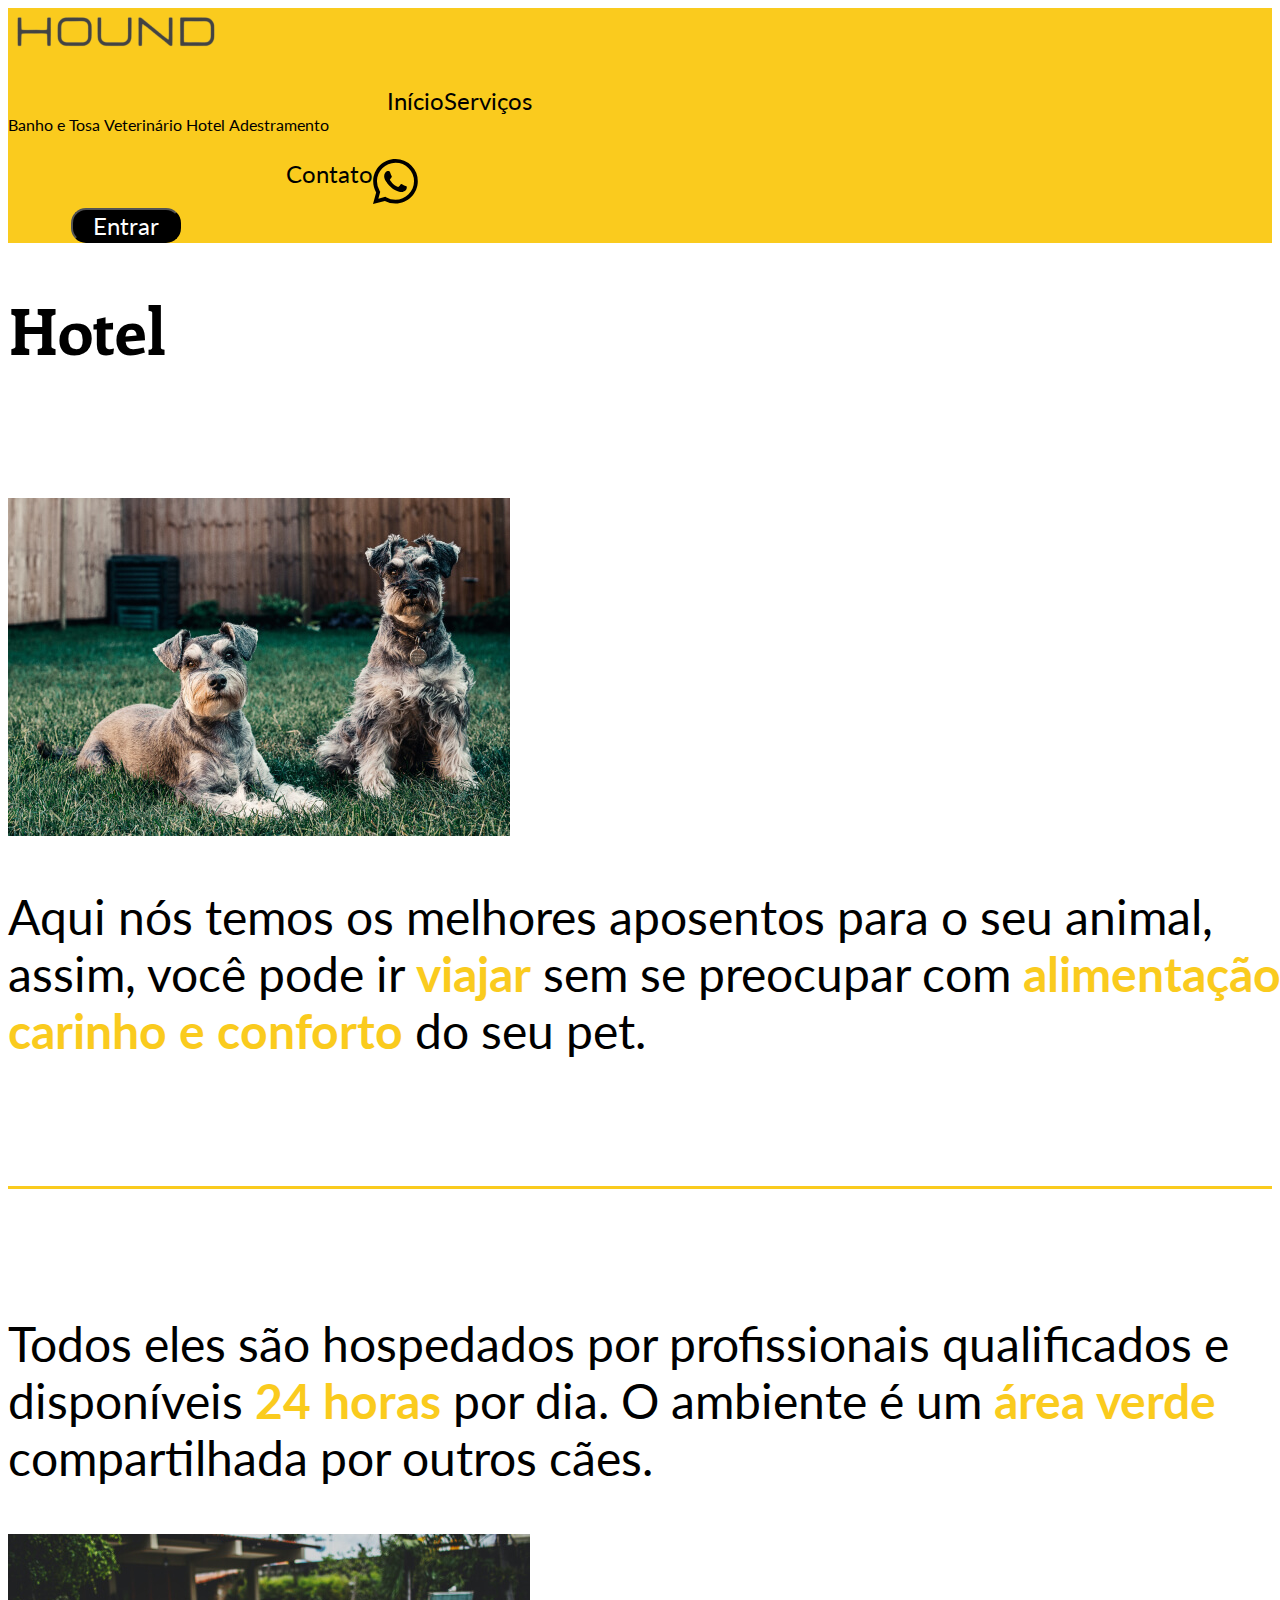
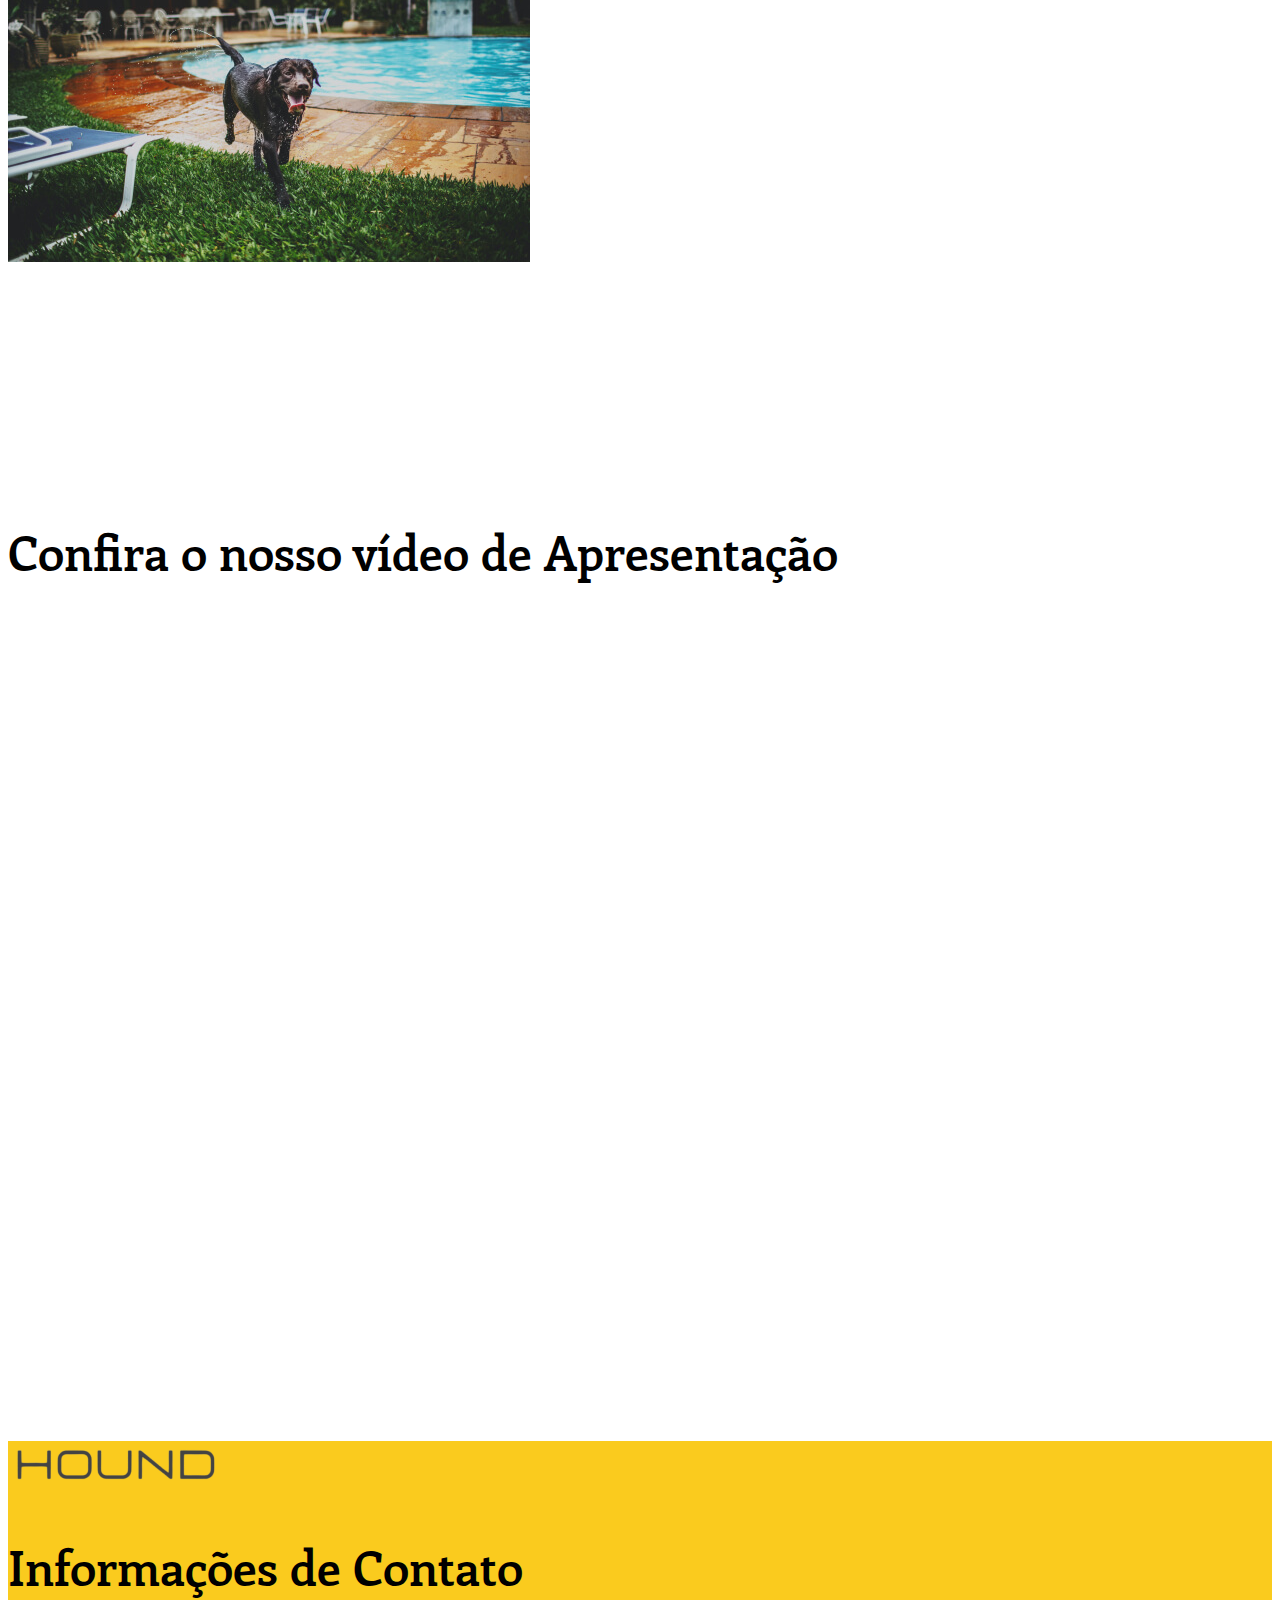
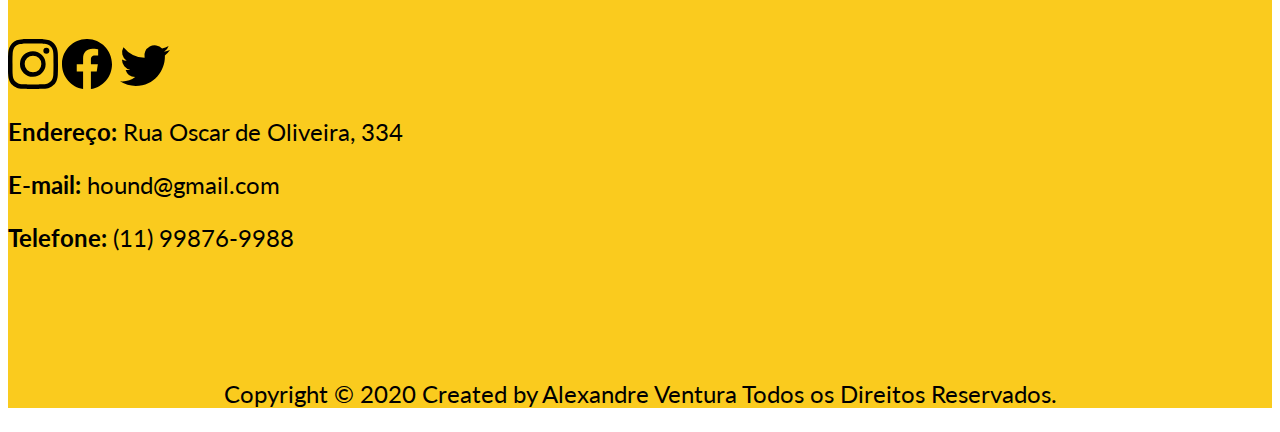
<file: hotel.html>
<!DOCTYPE html>
<html lang="pt-br">
<head>
    <meta charset="UTF-8">
    <meta http-equiv="X-UA-Compatible" content="IE=edge">
    <meta name="viewport" content="width=device-width, initial-scale=1.0">
    <!-- CSS Bootstrap -->
    <link href="https://cdn.jsdelivr.net/npm/bootstrap@5.1.3/dist/css/bootstrap.min.css" rel="stylesheet" integrity="sha384-1BmE4kWBq78iYhFldvKuhfTAU6auU8tT94WrHftjDbrCEXSU1oBoqyl2QvZ6jIW3" crossorigin="anonymous">
    <!-- JavaScript Bootstrap -->
    <script src="https://cdn.jsdelivr.net/npm/bootstrap@5.1.3/dist/js/bootstrap.bundle.min.js" integrity="sha384-ka7Sk0Gln4gmtz2MlQnikT1wXgYsOg+OMhuP+IlRH9sENBO0LRn5q+8nbTov4+1p" crossorigin="anonymous"></script>
    <!-- Icons Bootstrap -->
    <link rel="stylesheet" href="https://cdn.jsdelivr.net/npm/bootstrap-icons@1.7.2/font/bootstrap-icons.css">
    <!-- CSS Externo -->
    <link rel="stylesheet" href="style.css">
    <link rel="shortcut icon" type="imagex/png" href="Shortcut.jpg">
    <title>Hound</title>
</head>
<body>

    <!-- Header -->
    <div id="header" class="container-fluid">
        <div class="row">
            <div class="col-lg-4 col-sm-12 col-12">
                <img src="Logo.png" alt="Logo" class="my-4 ms-4">
            </div>
            <div class="col-lg-4 col-sm-12 col-12">
                <div class="row my-4">

                    <div class="col">
                        <p class="mt-2" style="padding-left: 30%;"><a id="nav" href="index.html">Início</a></p>
                    </div>

                    <div class="col">
                        <div class="nav-item dropdown">
                            <a id="ul" class="nav-link dropdown-toggle" data-bs-toggle="dropdown" href="#">Serviços</a>
                            <div class="dropdown-menu">
                              <a id="li" class="dropdown-item" href="banho.html">Banho e Tosa</a>
                              <a id="li" class="dropdown-item" href="veterinário.html">Veterinário</a>
                              <a id="li" class="dropdown-item" href="hotel.html">Hotel</a>
                              <a id="li" class="dropdown-item" href="adestramento.html">Adestramento</a>
                            </div>
                        </div>
                    </div>

                    <div class="col">
                        <p class="mt-2" style=" padding-left: 22%;"><a id="nav" href="contato.html">Contato</a></p>
                    </div>

                </div>
            </div>
            <div style="padding-left: 15%;" class="col-lg-2 col-sm-6 col-6 my-4">
                <a id="icon" href="https://whats.link/" target="_blank"><svg xmlns="http://www.w3.org/2000/svg" width="45" height="45" fill="currentColor" class="bi bi-whatsapp" viewBox="0 0 16 16">
                    <path d="M13.601 2.326A7.854 7.854 0 0 0 7.994 0C3.627 0 .068 3.558.064 7.926c0 1.399.366 2.76 1.057 3.965L0 16l4.204-1.102a7.933 7.933 0 0 0 3.79.965h.004c4.368 0 7.926-3.558 7.93-7.93A7.898 7.898 0 0 0 13.6 2.326zM7.994 14.521a6.573 6.573 0 0 1-3.356-.92l-.24-.144-2.494.654.666-2.433-.156-.251a6.56 6.56 0 0 1-1.007-3.505c0-3.626 2.957-6.584 6.591-6.584a6.56 6.56 0 0 1 4.66 1.931 6.557 6.557 0 0 1 1.928 4.66c-.004 3.639-2.961 6.592-6.592 6.592zm3.615-4.934c-.197-.099-1.17-.578-1.353-.646-.182-.065-.315-.099-.445.099-.133.197-.513.646-.627.775-.114.133-.232.148-.43.05-.197-.1-.836-.308-1.592-.985-.59-.525-.985-1.175-1.103-1.372-.114-.198-.011-.304.088-.403.087-.088.197-.232.296-.346.1-.114.133-.198.198-.33.065-.134.034-.248-.015-.347-.05-.099-.445-1.076-.612-1.47-.16-.389-.323-.335-.445-.34-.114-.007-.247-.007-.38-.007a.729.729 0 0 0-.529.247c-.182.198-.691.677-.691 1.654 0 .977.71 1.916.81 2.049.098.133 1.394 2.132 3.383 2.992.47.205.84.326 1.129.418.475.152.904.129 1.246.08.38-.058 1.171-.48 1.338-.943.164-.464.164-.86.114-.943-.049-.084-.182-.133-.38-.232z"/>
                  </svg></a>
            </div>
            <div style="padding-left: 5%;" class="col-lg-2 col-sm-6 col-6 my-4">
                <Button>Entrar</Button>
            </div>
        </div>
    </div>

    <!-- Main -->
    <div id="" class="container">
        <div class="row mt-5">
            <div class="col">
                <h1 class="text-center">Hotel</h1>
            </div>
        </div>
        <div style="margin-top: 10%;" class="row">
            <div class="col">
                <img src="Foto-H-1.jpg" alt="H-1">
            </div>
            <div class="col">
                <h3 style="width: 105%;" class="py-4">Aqui nós temos os melhores aposentos para o seu animal, assim, você pode ir <strong style="color: #FACB1E;">viajar</strong> sem se preocupar com <strong style="color: #FACB1E;">alimentação, carinho e conforto</strong> do seu pet.</h3>
            </div>
        </div>
        <div class="row">
            <div class="col">
                <hr style="border: none; height: 3px; background-color: #FACB1E; opacity: 100%; margin-top: 10%;">
            </div>
        </div>
        <div style="margin-top: 10%;" class="row">
            <div class="col">
                <h3 style="width: 110%;" class="py-4">Todos eles são hospedados por profissionais qualificados e disponíveis <strong style="color: #FACB1E;">24 horas</strong> por dia. O ambiente é um <strong style="color: #FACB1E;">área verde</strong> compartilhada por outros cães.</h3>
            </div>
            <div class="col">
                <img class="float-end" src="Foto-H-2.jpg" alt="H-2">
            </div>
        </div>
        <div style="margin-top: 20%;" class="row text-center">
            <div class="col">
                <h2>Confira o nosso vídeo de Apresentação</h2>
            </div>
        </div>
        <div style="margin-top: 10%;" class="row">
            <div class="col text-center">
                <iframe width="80%" height="600px" src="https://www.youtube.com/embed/cX2Ml99bRXQ" title="YouTube video player" frameborder="0" allow="accelerometer; autoplay; clipboard-write; encrypted-media; gyroscope; picture-in-picture" allowfullscreen></iframe>
            </div>
        </div>
    </div>

    <!-- Informações de Contato -->
    <div id="informação-contato-f" class="container-fluid">
    <div id="informação-contato" class="container">
        <div style="margin-top: 10%;" class="row">
            <div class="col-lg-6 col-sm-12 col-12 mt-5">
                <img src="Logo.png" alt="Logo">
            </div>
            <div class="col-lg-6 col-sm-12 col-12 mt-5">
                <h2>Informações de Contato</h2>
            </div>
        </div>
        <div class="row">
            <div class="col-lg-6 col-sm-12 col-12 mt-5">
                <a id="icon" href="https://instagram.com/zuck?utm_medium=copy_link" target="_blank"><svg xmlns="http://www.w3.org/2000/svg" width="50" height="50" fill="currentColor" class="bi bi-instagram me-4" viewBox="0 0 16 16">
                    <path d="M8 0C5.829 0 5.556.01 4.703.048 3.85.088 3.269.222 2.76.42a3.917 3.917 0 0 0-1.417.923A3.927 3.927 0 0 0 .42 2.76C.222 3.268.087 3.85.048 4.7.01 5.555 0 5.827 0 8.001c0 2.172.01 2.444.048 3.297.04.852.174 1.433.372 1.942.205.526.478.972.923 1.417.444.445.89.719 1.416.923.51.198 1.09.333 1.942.372C5.555 15.99 5.827 16 8 16s2.444-.01 3.298-.048c.851-.04 1.434-.174 1.943-.372a3.916 3.916 0 0 0 1.416-.923c.445-.445.718-.891.923-1.417.197-.509.332-1.09.372-1.942C15.99 10.445 16 10.173 16 8s-.01-2.445-.048-3.299c-.04-.851-.175-1.433-.372-1.941a3.926 3.926 0 0 0-.923-1.417A3.911 3.911 0 0 0 13.24.42c-.51-.198-1.092-.333-1.943-.372C10.443.01 10.172 0 7.998 0h.003zm-.717 1.442h.718c2.136 0 2.389.007 3.232.046.78.035 1.204.166 1.486.275.373.145.64.319.92.599.28.28.453.546.598.92.11.281.24.705.275 1.485.039.843.047 1.096.047 3.231s-.008 2.389-.047 3.232c-.035.78-.166 1.203-.275 1.485a2.47 2.47 0 0 1-.599.919c-.28.28-.546.453-.92.598-.28.11-.704.24-1.485.276-.843.038-1.096.047-3.232.047s-2.39-.009-3.233-.047c-.78-.036-1.203-.166-1.485-.276a2.478 2.478 0 0 1-.92-.598 2.48 2.48 0 0 1-.6-.92c-.109-.281-.24-.705-.275-1.485-.038-.843-.046-1.096-.046-3.233 0-2.136.008-2.388.046-3.231.036-.78.166-1.204.276-1.486.145-.373.319-.64.599-.92.28-.28.546-.453.92-.598.282-.11.705-.24 1.485-.276.738-.034 1.024-.044 2.515-.045v.002zm4.988 1.328a.96.96 0 1 0 0 1.92.96.96 0 0 0 0-1.92zm-4.27 1.122a4.109 4.109 0 1 0 0 8.217 4.109 4.109 0 0 0 0-8.217zm0 1.441a2.667 2.667 0 1 1 0 5.334 2.667 2.667 0 0 1 0-5.334z"/>
                  </svg></a>
                  <a id="icon" href="https://www.facebook.com/zuck" target="_blank"><svg xmlns="http://www.w3.org/2000/svg" width="50" height="50" fill="currentColor" class="bi bi-facebook me-4" viewBox="0 0 16 16">
                    <path d="M16 8.049c0-4.446-3.582-8.05-8-8.05C3.58 0-.002 3.603-.002 8.05c0 4.017 2.926 7.347 6.75 7.951v-5.625h-2.03V8.05H6.75V6.275c0-2.017 1.195-3.131 3.022-3.131.876 0 1.791.157 1.791.157v1.98h-1.009c-.993 0-1.303.621-1.303 1.258v1.51h2.218l-.354 2.326H9.25V16c3.824-.604 6.75-3.934 6.75-7.951z"/>
                  </svg></a>
                  <a id="icon" href="https://twitter.com/Meta" target="_blank"><svg xmlns="http://www.w3.org/2000/svg" width="58" height="50" fill="currentColor" class="bi bi-twitter" viewBox="0 0 16 16">
                    <path d="M5.026 15c6.038 0 9.341-5.003 9.341-9.334 0-.14 0-.282-.006-.422A6.685 6.685 0 0 0 16 3.542a6.658 6.658 0 0 1-1.889.518 3.301 3.301 0 0 0 1.447-1.817 6.533 6.533 0 0 1-2.087.793A3.286 3.286 0 0 0 7.875 6.03a9.325 9.325 0 0 1-6.767-3.429 3.289 3.289 0 0 0 1.018 4.382A3.323 3.323 0 0 1 .64 6.575v.045a3.288 3.288 0 0 0 2.632 3.218 3.203 3.203 0 0 1-.865.115 3.23 3.23 0 0 1-.614-.057 3.283 3.283 0 0 0 3.067 2.277A6.588 6.588 0 0 1 .78 13.58a6.32 6.32 0 0 1-.78-.045A9.344 9.344 0 0 0 5.026 15z"/>
                  </svg></a>
            </div>
            <div class="col-lg-6 col-sm-12 col-12 mt-5">
                <p><strong>Endereço:</strong> Rua Oscar de Oliveira, 334</p>
                <p><strong>E-mail:</strong> hound@gmail.com</p>
                <p><strong>Telefone:</strong> (11) 99876-9988</p>
            </div>
        </div>
        <div class="row">
            <div id="Copyright" class="col-lg-12 col-sm-12 col-12">
                <p>Copyright © 2020 Created by Alexandre Ventura Todos os Direitos Reservados.</p>
            </div>
        </div>
    </div>
</div>
</body>
</html>
</file>
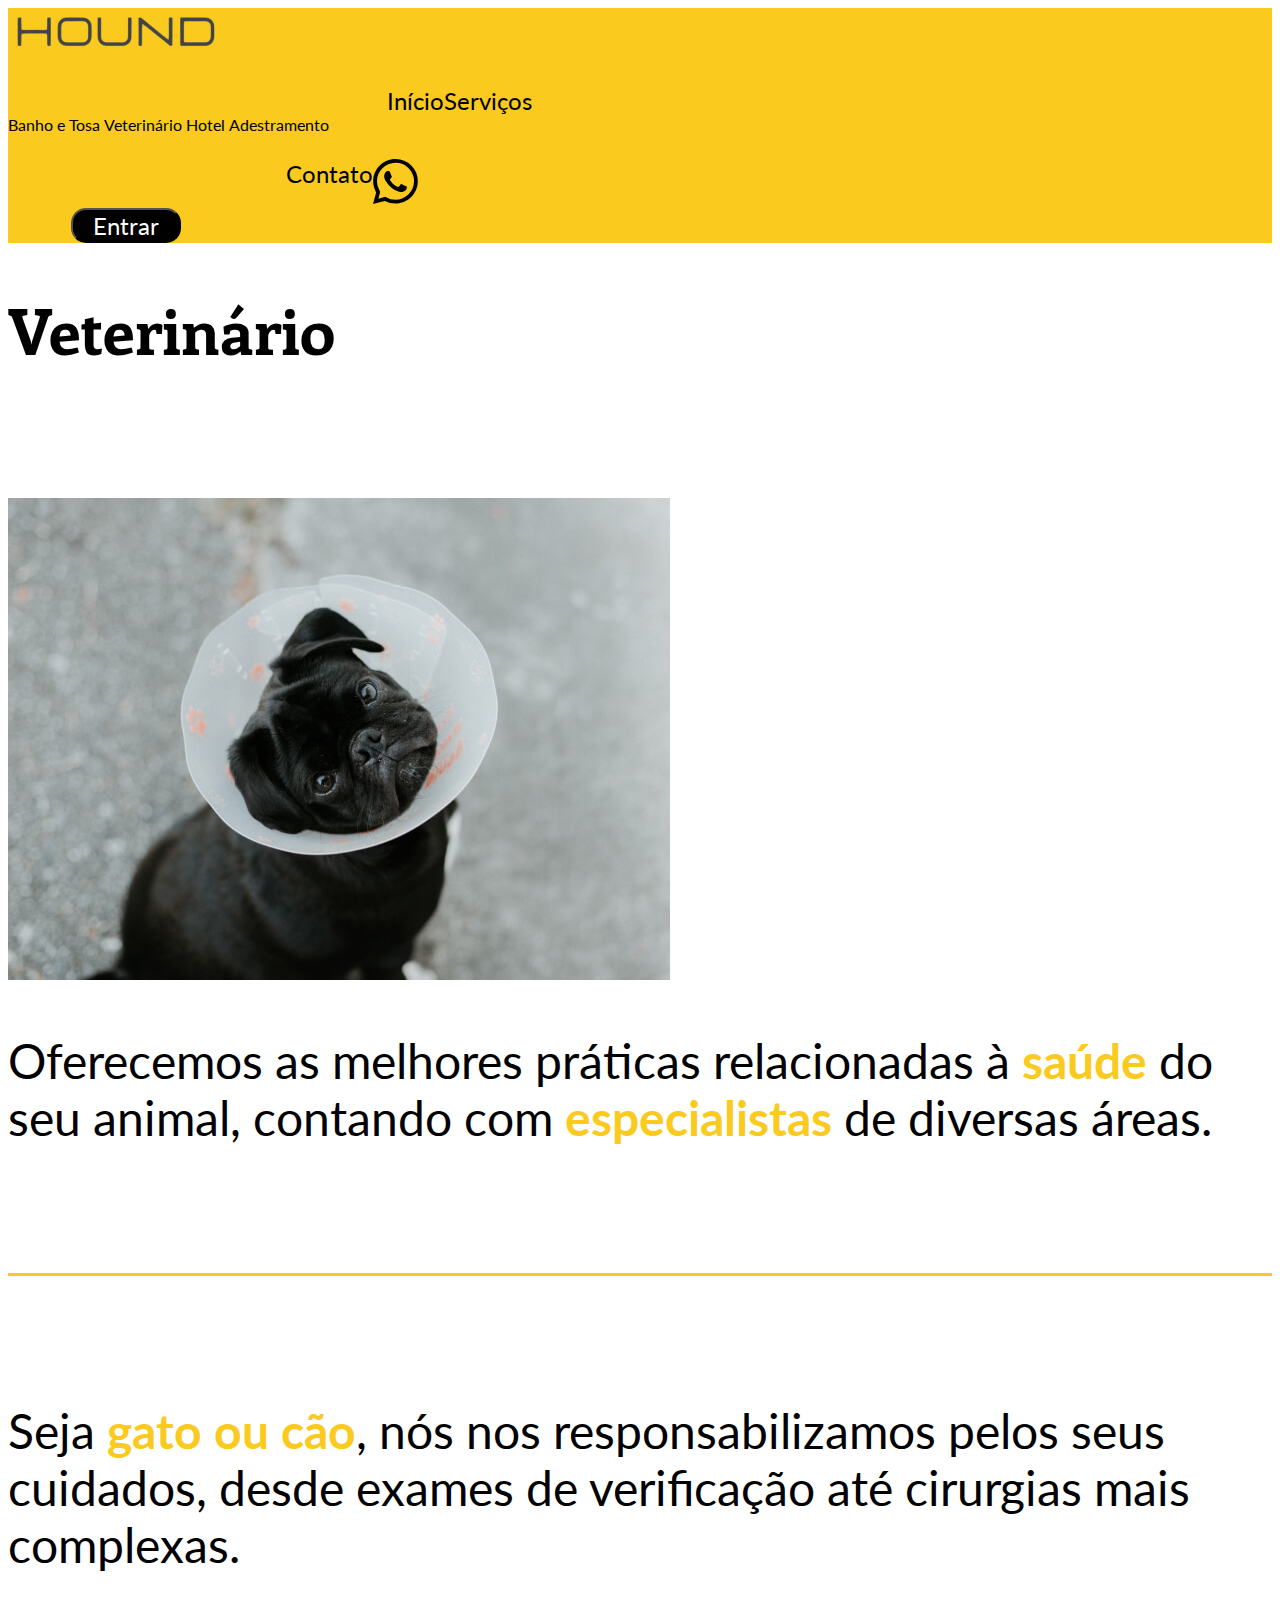
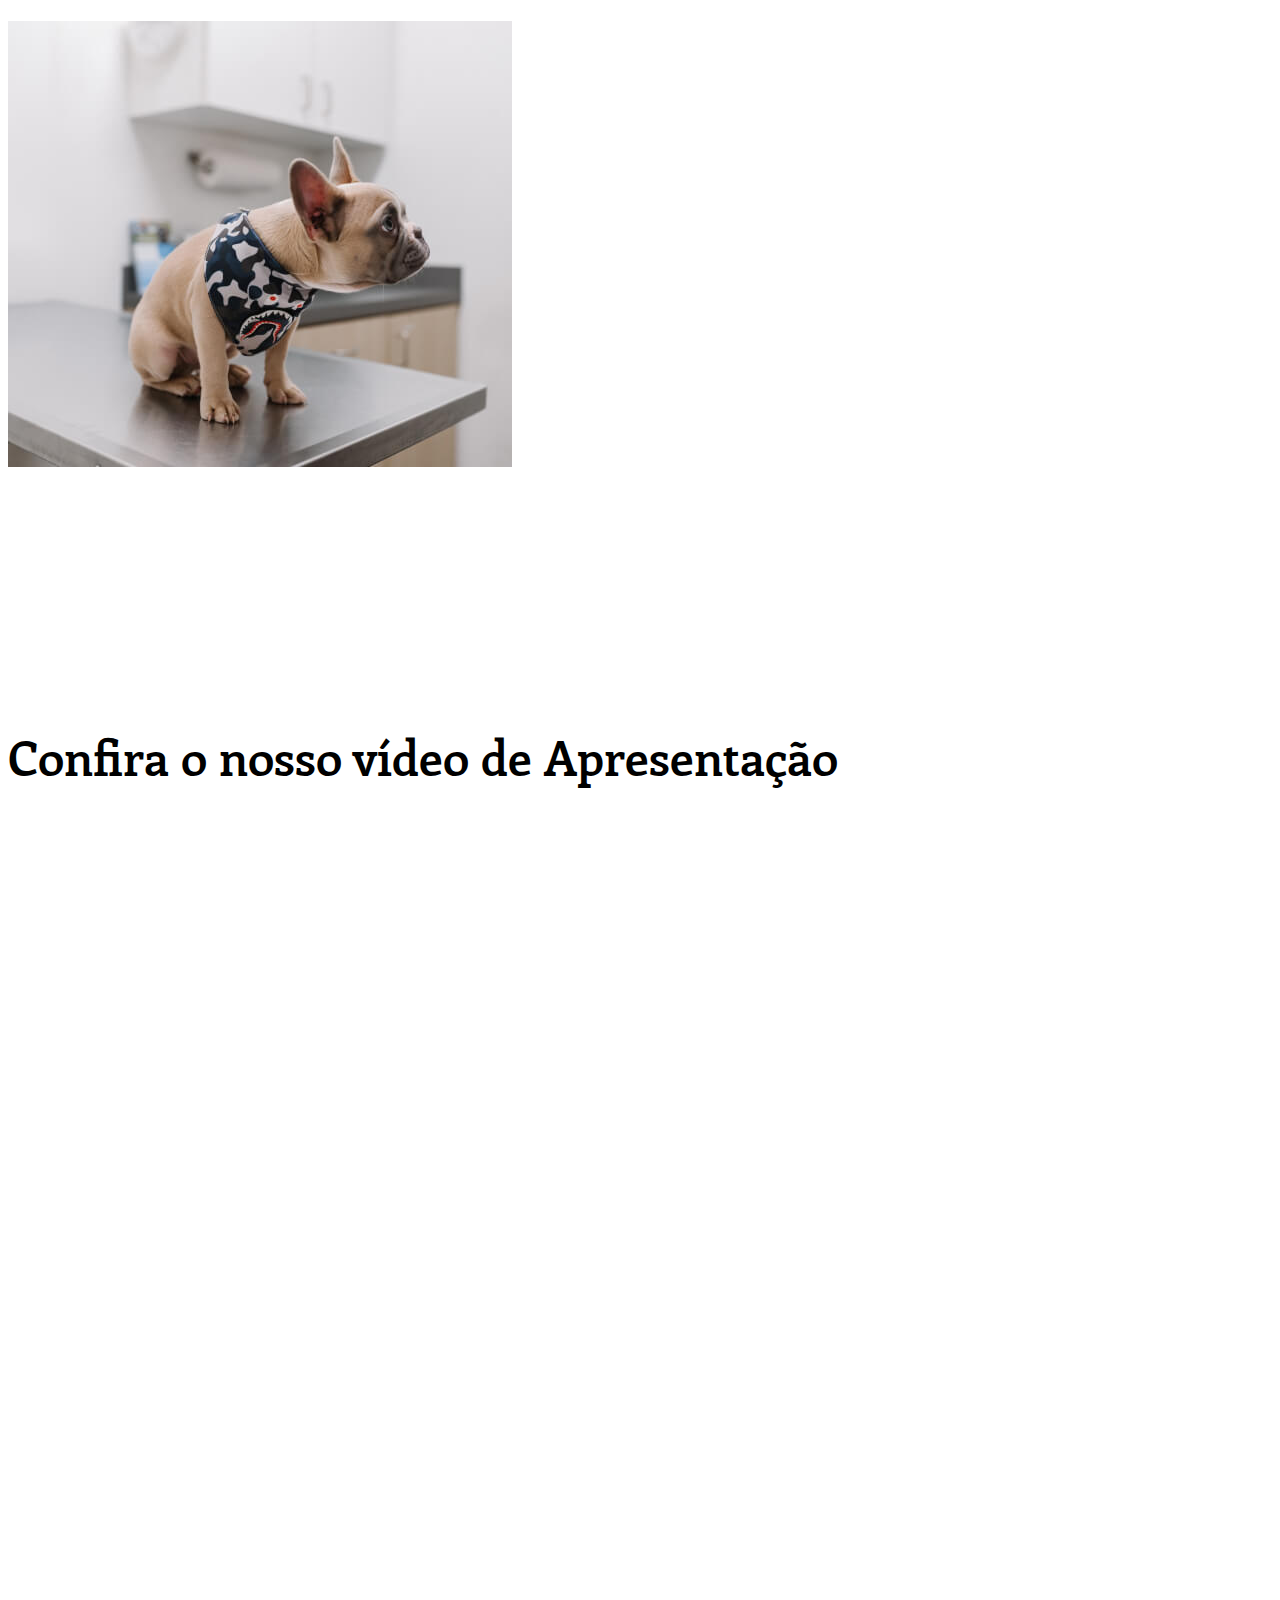
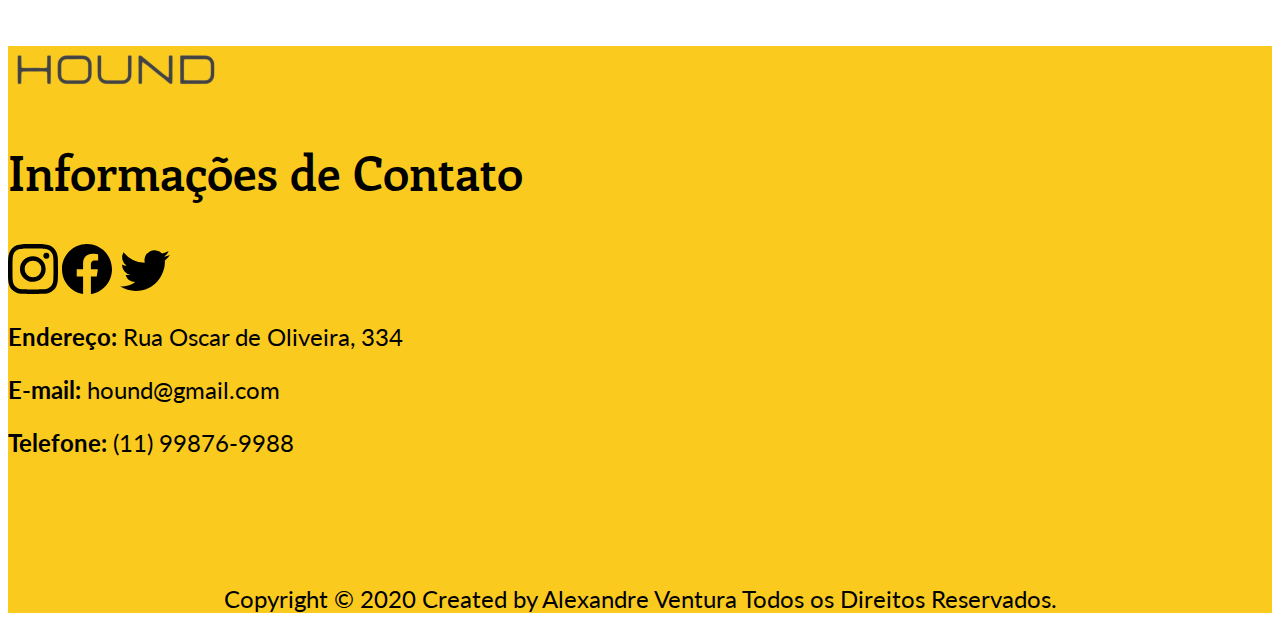
<file: veterinário.html>
<!DOCTYPE html>
<html lang="pt-br">
<head>
    <meta charset="UTF-8">
    <meta http-equiv="X-UA-Compatible" content="IE=edge">
    <meta name="viewport" content="width=device-width, initial-scale=1.0">
    <!-- CSS Bootstrap -->
    <link href="https://cdn.jsdelivr.net/npm/bootstrap@5.1.3/dist/css/bootstrap.min.css" rel="stylesheet" integrity="sha384-1BmE4kWBq78iYhFldvKuhfTAU6auU8tT94WrHftjDbrCEXSU1oBoqyl2QvZ6jIW3" crossorigin="anonymous">
    <!-- JavaScript Bootstrap -->
    <script src="https://cdn.jsdelivr.net/npm/bootstrap@5.1.3/dist/js/bootstrap.bundle.min.js" integrity="sha384-ka7Sk0Gln4gmtz2MlQnikT1wXgYsOg+OMhuP+IlRH9sENBO0LRn5q+8nbTov4+1p" crossorigin="anonymous"></script>
    <!-- Icons Bootstrap -->
    <link rel="stylesheet" href="https://cdn.jsdelivr.net/npm/bootstrap-icons@1.7.2/font/bootstrap-icons.css">
    <!-- CSS Externo -->
    <link rel="stylesheet" href="style.css">
    <link rel="shortcut icon" type="imagex/png" href="Shortcut.jpg">
    <title>Hound</title>
</head>
<body>

    <!-- Header -->
    <div id="header" class="container-fluid">
        <div class="row">
            <div class="col-lg-4 col-sm-12 col-12">
                <img src="Logo.png" alt="Logo" class="my-4 ms-4">
            </div>
            <div class="col-lg-4 col-sm-12 col-12">
                <div class="row my-4">

                    <div class="col">
                        <p class="mt-2" style="padding-left: 30%;"><a id="nav" href="index.html">Início</a></p>
                    </div>

                    <div class="col">
                        <div class="nav-item dropdown">
                            <a id="ul" class="nav-link dropdown-toggle" data-bs-toggle="dropdown" href="#">Serviços</a>
                            <div class="dropdown-menu">
                              <a id="li" class="dropdown-item" href="banho.html">Banho e Tosa</a>
                              <a id="li" class="dropdown-item" href="veterinário.html">Veterinário</a>
                              <a id="li" class="dropdown-item" href="hotel.html">Hotel</a>
                              <a id="li" class="dropdown-item" href="adestramento.html">Adestramento</a>
                            </div>
                        </div>
                    </div>

                    <div class="col">
                        <p class="mt-2" style=" padding-left: 22%;"><a id="nav" href="contato.html">Contato</a></p>
                    </div>

                </div>
            </div>
            <div style="padding-left: 15%;" class="col-lg-2 col-sm-6 col-6 my-4">
                <a id="icon" href="https://whats.link/" target="_blank"><svg xmlns="http://www.w3.org/2000/svg" width="45" height="45" fill="currentColor" class="bi bi-whatsapp" viewBox="0 0 16 16">
                    <path d="M13.601 2.326A7.854 7.854 0 0 0 7.994 0C3.627 0 .068 3.558.064 7.926c0 1.399.366 2.76 1.057 3.965L0 16l4.204-1.102a7.933 7.933 0 0 0 3.79.965h.004c4.368 0 7.926-3.558 7.93-7.93A7.898 7.898 0 0 0 13.6 2.326zM7.994 14.521a6.573 6.573 0 0 1-3.356-.92l-.24-.144-2.494.654.666-2.433-.156-.251a6.56 6.56 0 0 1-1.007-3.505c0-3.626 2.957-6.584 6.591-6.584a6.56 6.56 0 0 1 4.66 1.931 6.557 6.557 0 0 1 1.928 4.66c-.004 3.639-2.961 6.592-6.592 6.592zm3.615-4.934c-.197-.099-1.17-.578-1.353-.646-.182-.065-.315-.099-.445.099-.133.197-.513.646-.627.775-.114.133-.232.148-.43.05-.197-.1-.836-.308-1.592-.985-.59-.525-.985-1.175-1.103-1.372-.114-.198-.011-.304.088-.403.087-.088.197-.232.296-.346.1-.114.133-.198.198-.33.065-.134.034-.248-.015-.347-.05-.099-.445-1.076-.612-1.47-.16-.389-.323-.335-.445-.34-.114-.007-.247-.007-.38-.007a.729.729 0 0 0-.529.247c-.182.198-.691.677-.691 1.654 0 .977.71 1.916.81 2.049.098.133 1.394 2.132 3.383 2.992.47.205.84.326 1.129.418.475.152.904.129 1.246.08.38-.058 1.171-.48 1.338-.943.164-.464.164-.86.114-.943-.049-.084-.182-.133-.38-.232z"/>
                  </svg></a>
            </div>
            <div style="padding-left: 5%;" class="col-lg-2 col-sm-6 col-6 my-4">
                <Button>Entrar</Button>
            </div>
        </div>
    </div>

    <!-- Main -->
    <div id="" class="container">
        <div class="row mt-5">
            <div class="col">
                <h1 class="text-center">Veterinário</h1>
            </div>
        </div>
        <div style="margin-top: 10%;" class="row">
            <div class="col">
                <img src="Foto-V-1.jpg" alt="V-1">
            </div>
            <div class="col">
                <h3 class="py-5">Oferecemos as melhores práticas relacionadas à <strong style="color: #FACB1E;">saúde</strong> do seu animal, contando com <strong style="color: #FACB1E;">especialistas</strong> de diversas áreas.</h3>
            </div>
        </div>
        <div class="row">
            <div class="col">
                <hr style="border: none; height: 3px; background-color: #FACB1E; opacity: 100%; margin-top: 10%;">
            </div>
        </div>
        <div style="margin-top: 10%;" class="row">
            <div class="col">
                <h3 class="py-5">Seja <strong style="color: #FACB1E;">gato ou cão</strong>, nós nos responsabilizamos pelos seus cuidados, desde exames de verificação até cirurgias mais complexas.</h3>
            </div>
            <div class="col">
                <img src="Foto-V-2.jpg" alt="V-2">
            </div>
        </div>
        <div style="margin-top: 20%;" class="row text-center">
            <div class="col">
                <h2>Confira o nosso vídeo de Apresentação</h2>
            </div>
        </div>
        <div style="margin-top: 10%;" class="row">
            <div class="col text-center">
                <iframe width="80%" height="600px" src="https://www.youtube.com/embed/D03fLLEBpe0" title="YouTube video player" frameborder="0" allow="accelerometer; autoplay; clipboard-write; encrypted-media; gyroscope; picture-in-picture" allowfullscreen></iframe>
            </div>
        </div>
    </div>
    
    <!-- Informações de Contato -->
    <div id="informação-contato-f" class="container-fluid">
    <div id="informação-contato" class="container">
        <div style="margin-top: 10%;" class="row">
            <div class="col-lg-6 col-sm-12 col-12 mt-5">
                <img src="Logo.png" alt="Logo">
            </div>
            <div class="col-lg-6 col-sm-12 col-12 mt-5">
                <h2>Informações de Contato</h2>
            </div>
        </div>
        <div class="row">
            <div class="col-lg-6 col-sm-12 col-12 mt-5">
                <a id="icon" href="https://instagram.com/zuck?utm_medium=copy_link" target="_blank"><svg xmlns="http://www.w3.org/2000/svg" width="50" height="50" fill="currentColor" class="bi bi-instagram me-4" viewBox="0 0 16 16">
                    <path d="M8 0C5.829 0 5.556.01 4.703.048 3.85.088 3.269.222 2.76.42a3.917 3.917 0 0 0-1.417.923A3.927 3.927 0 0 0 .42 2.76C.222 3.268.087 3.85.048 4.7.01 5.555 0 5.827 0 8.001c0 2.172.01 2.444.048 3.297.04.852.174 1.433.372 1.942.205.526.478.972.923 1.417.444.445.89.719 1.416.923.51.198 1.09.333 1.942.372C5.555 15.99 5.827 16 8 16s2.444-.01 3.298-.048c.851-.04 1.434-.174 1.943-.372a3.916 3.916 0 0 0 1.416-.923c.445-.445.718-.891.923-1.417.197-.509.332-1.09.372-1.942C15.99 10.445 16 10.173 16 8s-.01-2.445-.048-3.299c-.04-.851-.175-1.433-.372-1.941a3.926 3.926 0 0 0-.923-1.417A3.911 3.911 0 0 0 13.24.42c-.51-.198-1.092-.333-1.943-.372C10.443.01 10.172 0 7.998 0h.003zm-.717 1.442h.718c2.136 0 2.389.007 3.232.046.78.035 1.204.166 1.486.275.373.145.64.319.92.599.28.28.453.546.598.92.11.281.24.705.275 1.485.039.843.047 1.096.047 3.231s-.008 2.389-.047 3.232c-.035.78-.166 1.203-.275 1.485a2.47 2.47 0 0 1-.599.919c-.28.28-.546.453-.92.598-.28.11-.704.24-1.485.276-.843.038-1.096.047-3.232.047s-2.39-.009-3.233-.047c-.78-.036-1.203-.166-1.485-.276a2.478 2.478 0 0 1-.92-.598 2.48 2.48 0 0 1-.6-.92c-.109-.281-.24-.705-.275-1.485-.038-.843-.046-1.096-.046-3.233 0-2.136.008-2.388.046-3.231.036-.78.166-1.204.276-1.486.145-.373.319-.64.599-.92.28-.28.546-.453.92-.598.282-.11.705-.24 1.485-.276.738-.034 1.024-.044 2.515-.045v.002zm4.988 1.328a.96.96 0 1 0 0 1.92.96.96 0 0 0 0-1.92zm-4.27 1.122a4.109 4.109 0 1 0 0 8.217 4.109 4.109 0 0 0 0-8.217zm0 1.441a2.667 2.667 0 1 1 0 5.334 2.667 2.667 0 0 1 0-5.334z"/>
                  </svg></a>
                  <a id="icon" href="https://www.facebook.com/zuck" target="_blank"><svg xmlns="http://www.w3.org/2000/svg" width="50" height="50" fill="currentColor" class="bi bi-facebook me-4" viewBox="0 0 16 16">
                    <path d="M16 8.049c0-4.446-3.582-8.05-8-8.05C3.58 0-.002 3.603-.002 8.05c0 4.017 2.926 7.347 6.75 7.951v-5.625h-2.03V8.05H6.75V6.275c0-2.017 1.195-3.131 3.022-3.131.876 0 1.791.157 1.791.157v1.98h-1.009c-.993 0-1.303.621-1.303 1.258v1.51h2.218l-.354 2.326H9.25V16c3.824-.604 6.75-3.934 6.75-7.951z"/>
                  </svg></a>
                  <a id="icon" href="https://twitter.com/Meta" target="_blank"><svg xmlns="http://www.w3.org/2000/svg" width="58" height="50" fill="currentColor" class="bi bi-twitter" viewBox="0 0 16 16">
                    <path d="M5.026 15c6.038 0 9.341-5.003 9.341-9.334 0-.14 0-.282-.006-.422A6.685 6.685 0 0 0 16 3.542a6.658 6.658 0 0 1-1.889.518 3.301 3.301 0 0 0 1.447-1.817 6.533 6.533 0 0 1-2.087.793A3.286 3.286 0 0 0 7.875 6.03a9.325 9.325 0 0 1-6.767-3.429 3.289 3.289 0 0 0 1.018 4.382A3.323 3.323 0 0 1 .64 6.575v.045a3.288 3.288 0 0 0 2.632 3.218 3.203 3.203 0 0 1-.865.115 3.23 3.23 0 0 1-.614-.057 3.283 3.283 0 0 0 3.067 2.277A6.588 6.588 0 0 1 .78 13.58a6.32 6.32 0 0 1-.78-.045A9.344 9.344 0 0 0 5.026 15z"/>
                  </svg></a>
            </div>
            <div class="col-lg-6 col-sm-12 col-12 mt-5">
                <p><strong>Endereço:</strong> Rua Oscar de Oliveira, 334</p>
                <p><strong>E-mail:</strong> hound@gmail.com</p>
                <p><strong>Telefone:</strong> (11) 99876-9988</p>
            </div>
        </div>
        <div class="row">
            <div id="Copyright" class="col-lg-12 col-sm-12 col-12">
                <p>Copyright © 2020 Created by Alexandre Ventura Todos os Direitos Reservados.</p>
            </div>
        </div>
    </div>
</div>
</body>
</html>
</file>
<file: style.css>
@import url('https://fonts.googleapis.com/css2?family=Enriqueta:wght@500;600;700&family=Lato&display=swap');

p{
    font-family: 'Lato', sans-serif;
    font-weight: 400;
    font-size: 24px;
    color: #000000;
}

h1{
    font-family: 'Enriqueta', serif;
    font-weight: 700;
    font-size: 64px;
    color: #000000;
}

h2{
    font-family: 'Enriqueta', serif;
    font-weight: 600;
    font-size: 48px;
    color: #000000;    
}

h3{
    font-family: 'Lato', sans-serif;
    font-weight: 400;
    font-size: 48px;
    color: #000000;

}

h4{
    font-family: 'Enriqueta', serif;
    font-weight: 500;
    font-size: 30px;
    color: #000000;
}

h5{
font-family: 'Enriqueta', serif;
font-weight: 500;
font-size: 36px;
color: white;
}

button{
    font-family: 'Lato', sans-serif;
    font-weight: 400;
    font-size: 24px;
    color: white;
    background-color: black;
    border-radius: 15px;
    width: 110px;
}

a{
    text-decoration: none;
}

#header{
    background-color: #FACB1E;
}

#nav{
    color: black;
    float: left;
}

#ul{
    font-family: 'Lato', sans-serif;
    font-weight: 400;
    font-size: 24px;
    color: #000000;
}

#li{
    font-family: 'Lato', sans-serif;
    font-weight: 400;
    font-size: 16px;
    color: #000000;
}

#informação-contato-f{
    background-color: #FACB1E;
    width: 100%;
}

#informação-contato{
    background-color: #FACB1E;
}

#icon{
    color: black;
}

#Copyright{
    margin-top: 10%;
    text-align: center;
}

#nossos-serviços-f{
    background-color: black;
}

#nossos-serviços{
    background-color: black;
    margin-top: 5%;
}

#field{
    border: 2px solid black;
    width: 602px;
    margin: 0 auto;
}

#nome{
    width: 438px;
    border: 2px solid black;
    height: 50px;
    margin-top: 5%;
    font-family: 'Lato', sans-serif;
    font-weight: 400;
    font-size: 24px;
    margin-left: 82px;
    padding-left: 18px;
}

#email{
    width: 438px;
    height: 50px;
    border: 2px solid black;
    margin-top: 5%;
    font-family: 'Lato', sans-serif;
    font-weight: 400;
    font-size: 24px;
    margin-left: 82px;
    padding-left: 18px;
}

#mensagem{
    width: 438px;
    border: 2px solid black;
    margin-top: 5%;
    font-family: 'Lato', sans-serif;
    font-weight: 400;
    font-size: 24px;
    margin-left: 82px;
    padding-left: 18px;
}

#mapa{
    width: 1110px;
    margin-left: auto;
    margin-right: auto;
    margin-top: 10%;
}

@media screen and (max-width: 768px) {
    #foto-home{
        display: none;
    }
}

@media screen and (max-width: 600px) {
    #foto-home{
        display: none;
    }
}
</file>
